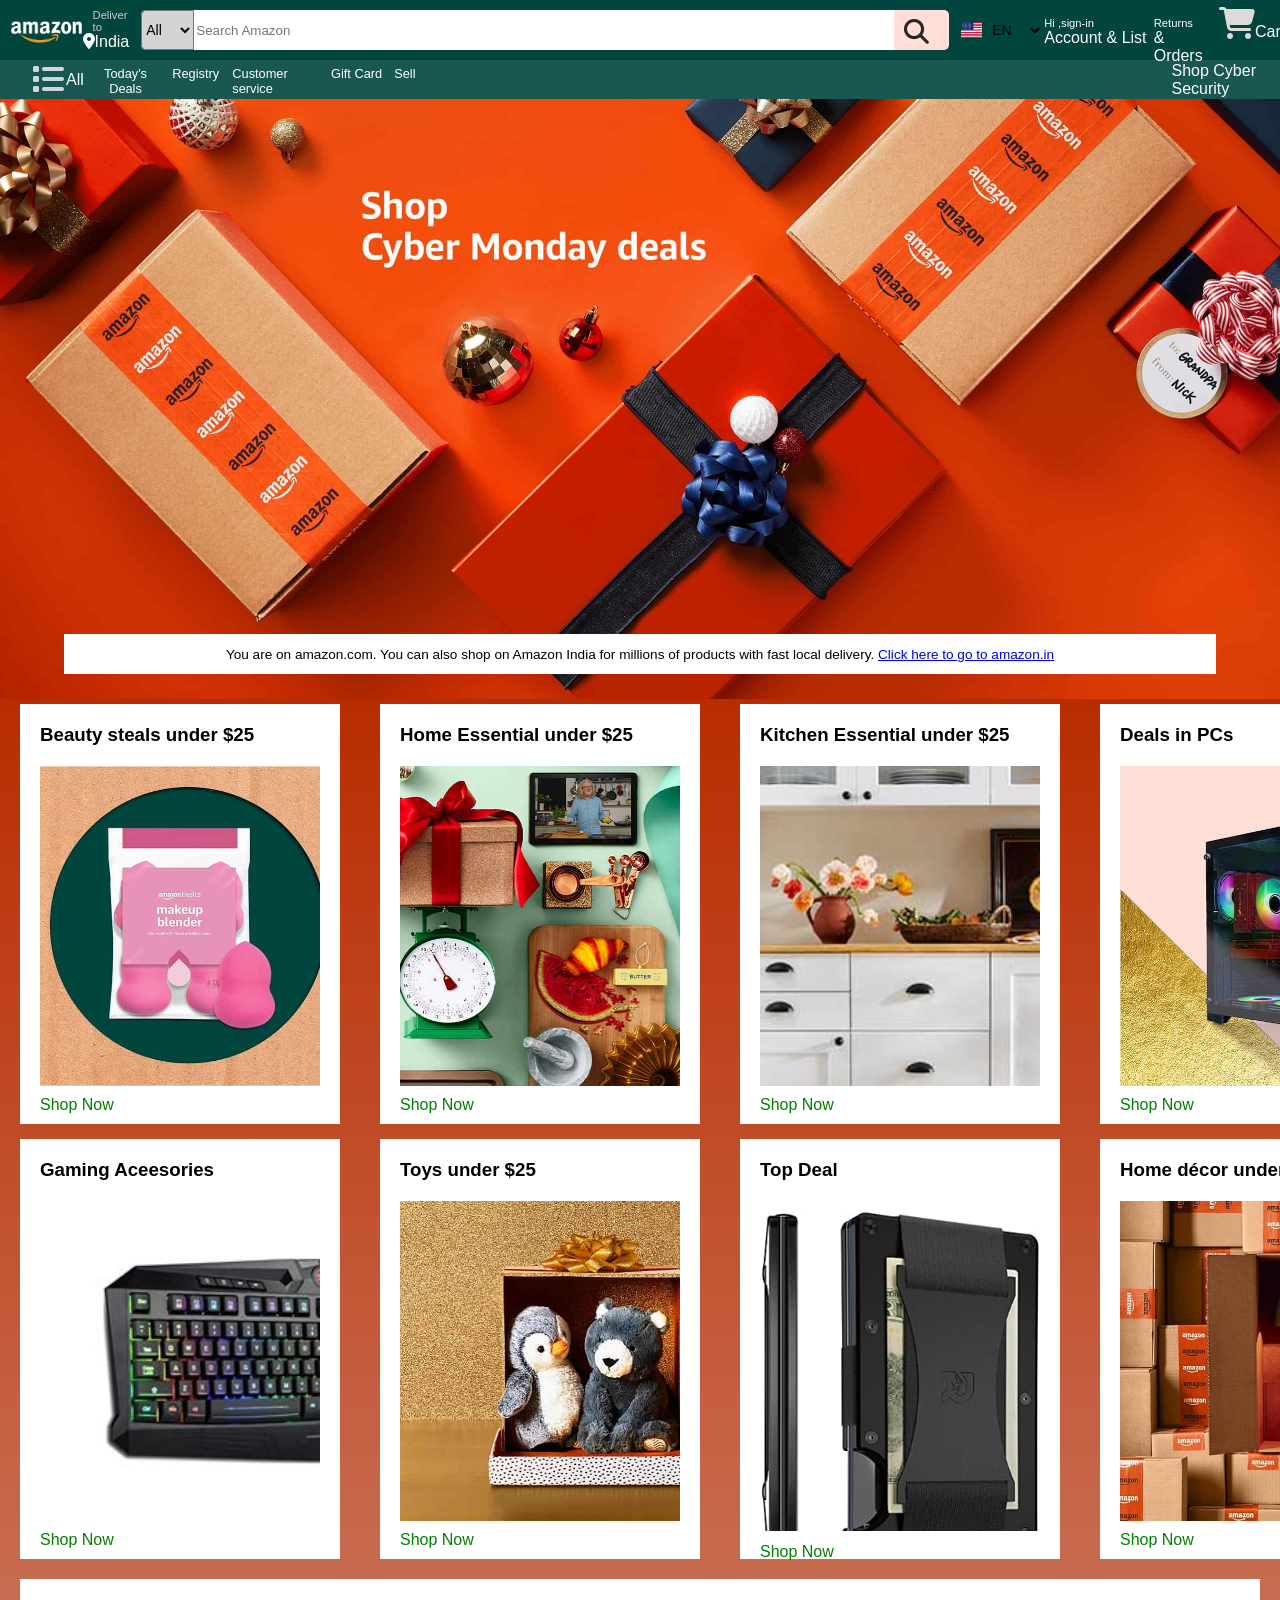
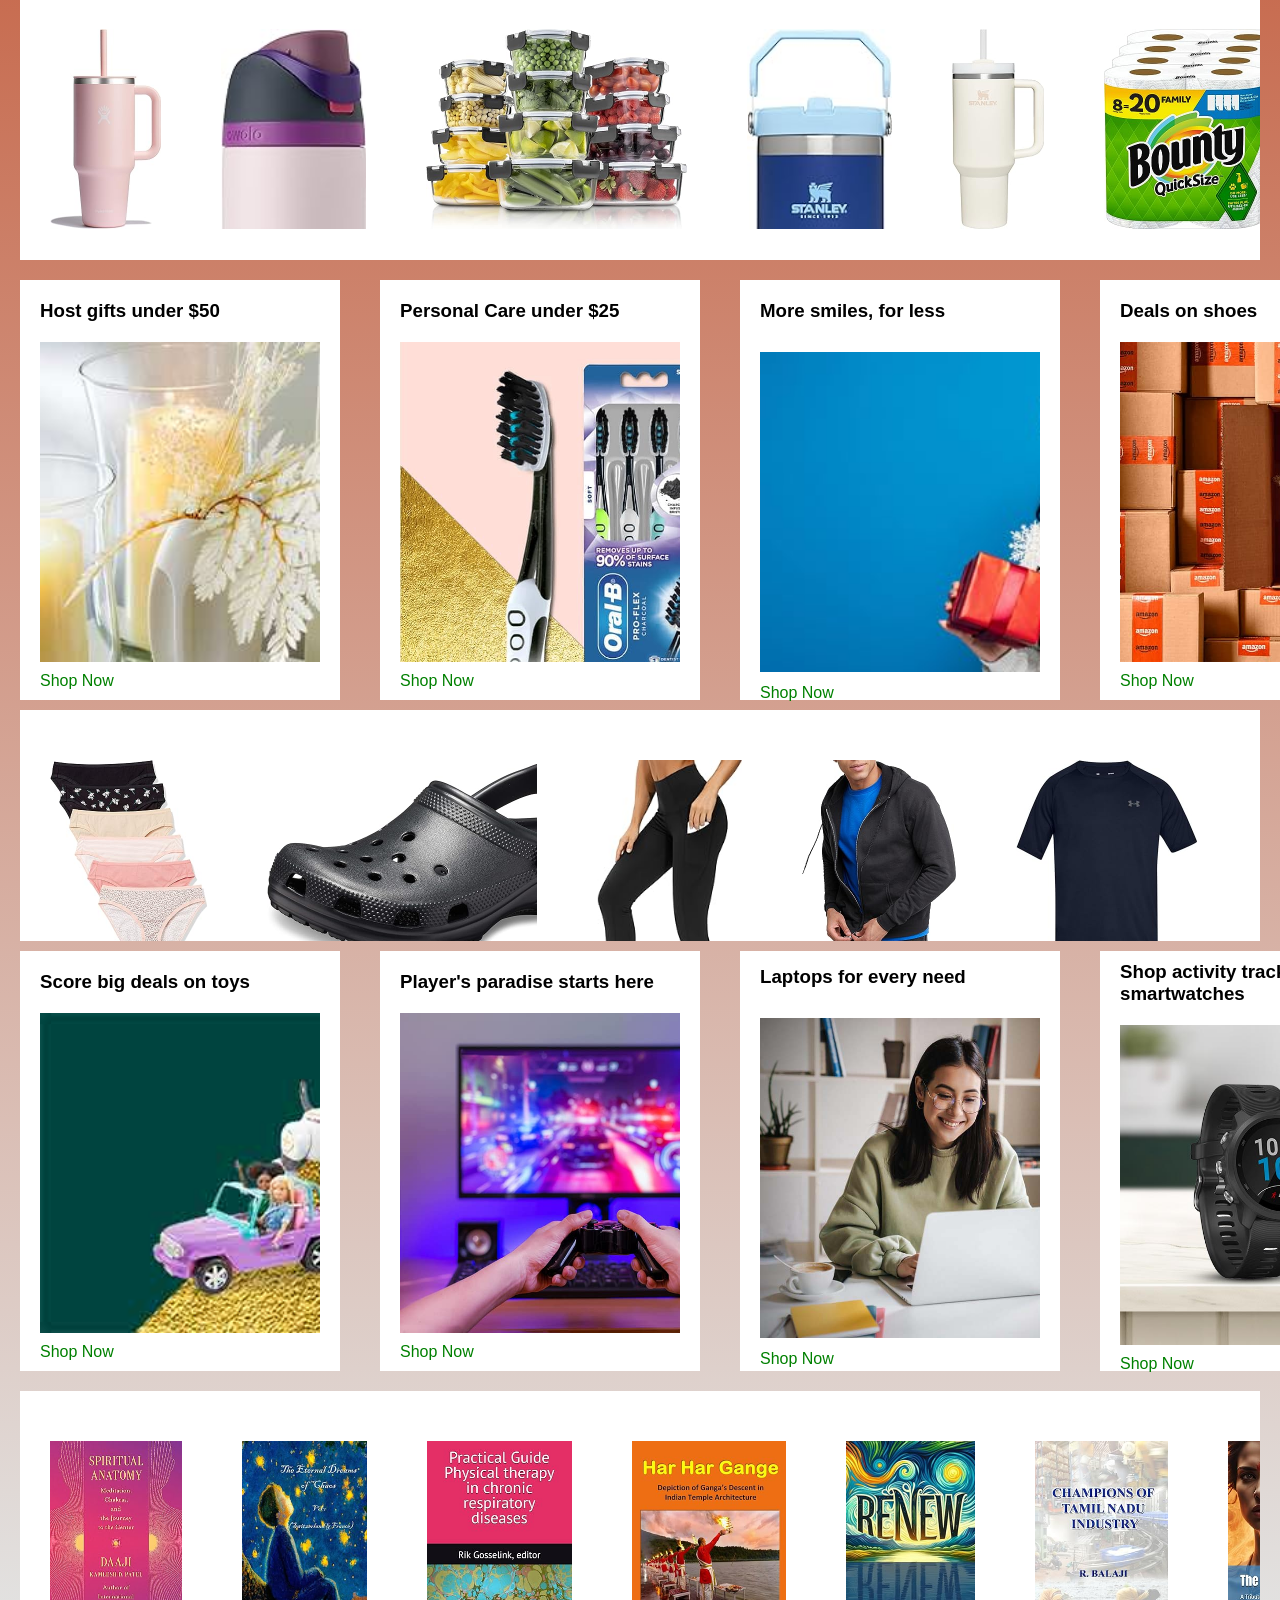
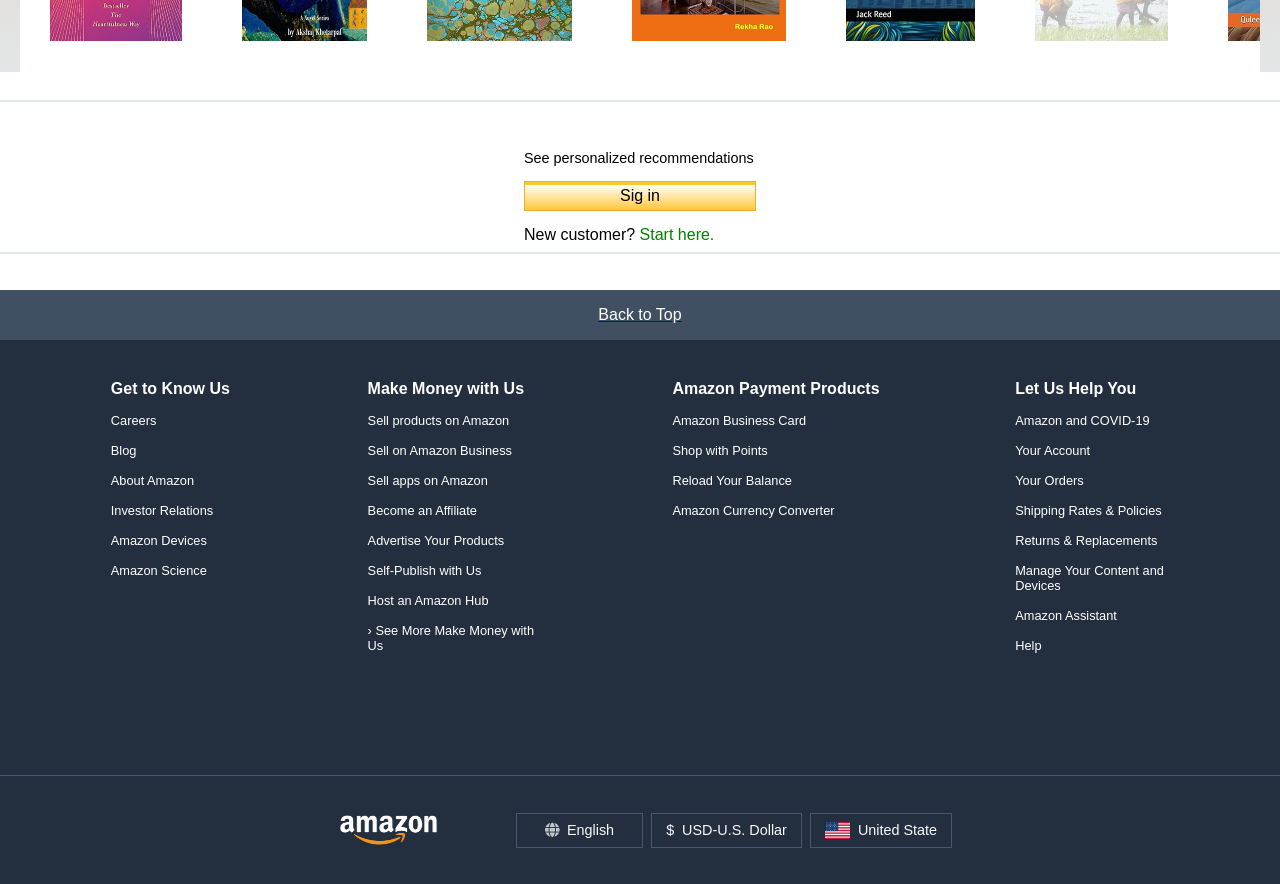
<file: index.html>
<html>
    <head>
        <meta charset="UTF-8">
        <meta name="viewport" content="width=device-width, initial-scale=1.0">

        <title>Amazon.com</title> 
        <link rel="stylesheet" href="https://cdnjs.cloudflare.com/ajax/libs/font-awesome/6.4.2/css/all.min.css" integrity="sha512-z3gLpd7yknf1YoNbCzqRKc4qyor8gaKU1qmn+CShxbuBusANI9QpRohGBreCFkKxLhei6S9CQXFEbbKuqLg0DA==" crossorigin="anonymous" referrerpolicy="no-referrer" />
        
        <link rel="stylesheet" href="stylling.css">
    </head>
    <body>
        <!--navigation bar-->
        <div class="navbar">
             <!--First box-->
            <div class="nav-logo" >
                <div class="logo border"></div>
            </div>
             <!--second box box-->
        <div class="address border">
            <div class="add1"> 
                <p>Deliver to</p>
            </div>
            <div class="icon">
                <i class="fa-solid fa-location-dot"></i>
                <div class="add2"><p>India</p></div>
            </div>
        </div>
             <!--third box-->
        <div class="search" id="back-to">
            <div class="select">    
                <select class="select">
                    <option>All</option>
                    <option>All Department</option>
                    <option>Art & craft </option>
                    <option>Automative</option>
                    <option>Baby</option>
                    <option>Beauty and personal care</option>
                    <option>Books</option>
                    <option>Boys Fashion</option>
                    <option>computers</option>
                    <option>Deals</option>
                    <option>Digital Music</option>
                    <option>Electronic </option>
                    <option>Girls Fashion</option>
                    <option>Health and House hold</option>
                    <option>Home and Kitchen</option>
                    <option>Industrial and scientific</option>
                    <option>Kindle store</option>
                    <option>Language</option>
                    <option>men Fashion</option>
                    <option>TV's</option>
                    <option>movies</option>
                    <option>music</option>
                    <option>cd dvd</option>
                </select>
            </div>
            <div class="placeholder">
                <input placeholder="Search Amazon" class="placeholder">
            </div>
            <div class="search_icon">
                <i class="fa-solid fa-magnifying-glass" style="color: #272525;"></i>
            </div>
        </div>
              
        <div class="language-area border">
            <div class="lan-icon"></div>
            <div class="language">
                <select class="language">
                    <option >EN</option>
                     <option > español - ES</option>
                     <option >العربية - AR - الترجمة</option>
                     <option> Deutsch - DE - Übersetzung </option>
                     <option >עברית - HE - תרגום</option>
                     <option > 한국어 - KO - 번역</option>
                     <option >português - PT - Tradução</option>
                     <option>中文 (简体) - ZH - 翻译</option>
                     <option> 中文 (繁體) - ZH - 翻譯</option>
                </select>
            </div>
        </div>

      <div class="account border">
           <div class="sign-in">
             <p><br>Hi ,sign-in</p>
           </div>
           <div class="accont-list">
              <p>Account & List</p>
           </div>
       </div>
       
       <div class="order-area border">
           <div class="return">
            <p><br>Returns</p>
           </div>
           <div class="orders">
            <p>& Orders</p>
           </div>
       </div>

       <div class="cart-area border">
        <div class="cart-symboll"> <br>
            <i class="fa-solid fa-cart-shopping fa-shake fa-2xl" style="color: #dcdada;" ></i>
        </div>
        <div class="cart"><p><br>Cart</p></div>
       </div>

        </div>

        <div class="title-area">

            <div class="ar1 border">
                <div class="list-icon">
                    <i class="fa-solid fa-list fa-bounce fa-2xl" style="color: #cfd6e3;"></i>
                </div>
                <div class="list">
                    <p>All</p>
                </div>
            </div>

            <div class="deals border">
                <p>Today's Deals</p>
            </div>
           
            <div class="registry border">
                <p>Registry</p>
            </div>

            <div class="service border">
                <p>Customer service</p>
            </div>

            <div class="gift border">
                <p>Gift Card</p>
            </div>

            <div class="sell border">
                <p>Sell</p>
            </div>

            <div class="security">
               <p>Shop Cyber Security</p>
            </div>


        </div>

        <div class="main-area">

             <div class="slide-area">
                    <div class="text">
                        <p>You are on amazon.com. You can also shop on Amazon India for millions of products with fast local delivery. <a href="index.html" target="main"> Click here to go to amazon.in </a></p>
                    </div> 
             </div>
            
            <div class="shop">
             <div class="shop1">
                <div class="box1">
                    <div class="b1-text">
                        <h3>Beauty steals under $25</h3>
                    </div>
                    <div class="b1-img">  </div>
                    <div class="b1-text2">
                        <p><font color="green">Shop Now</font></p>
                    </div>

                </div>
                    <div class="box2">
                      <div class="b2-text">
                        <h3>Home Essential under $25</h3>
                      </div>
                      <div class="b2-img">  </div>
                      <div class="b2-text2">
                        <p><font color="green">Shop Now</font></p>
                      </div>
                </div>

                <div class="box3">
                    <div class="b3-text">
                      <h3>Kitchen Essential under $25</h3>
                    </div>
                    <div class="b3-img">  </div>
                    <div class="b3-text2">
                      <p><font color="green">Shop Now</font></p>
                    </div>   
                </div>

                <div class="box4">
                    <div class="b4-text">
                      <h3>Deals in PCs</h3>
                    </div>
                    <div class="b4-img">  </div>
                    <div class="b4-text2">
                      <p><font color="green">Shop Now</font></p>
                    </div>
                </div>

             </div>

             <div class="shop2">
                <div class="box5">
                    <div class="b5-text">
                        <h3>Gaming Aceesories</h3>
                    </div>
                    <div class="b5-img">  </div>
                    <div class="b5-text2">
                        <p><font color="green">Shop Now</font></p>
                    </div>

                </div>
                    <div class="box6">
                      <div class="b6-text">
                        <h3>Toys under $25</h3>
                      </div>
                      <div class="b6-img">  </div>
                      <div class="b6-text2">
                        <p><font color="green">Shop Now</font></p>
                      </div>
                </div>

                <div class="box7">
                    <div class="b7-text">
                      <h3>Top Deal</h3>
                    </div>
                    <div class="b7-img">  </div>
                    <div class="b7-text2">
                      <p><font color="green">Shop Now</font></p>
                    </div>   
                </div>

                <div class="box8">
                    <div class="b8-text">
                      <h3>Home décor under $50</h3>
                    </div>
                    <div class="b8-img">  </div>
                    <div class="b8-text2">
                      <p><font color="green">Shop Now</font></p>
                    </div>
                </div>
             </div>

             <div class="shop3">
                   
                      <div class="b9"></div>
                      <div class="b10"></div>
                      <div class="b11"></div>
                      <div class="b12"></div>
                      <div class="b13"></div>
                      <div class="b14"></div>
                      <div class="b15"></div>
                      <div class="b16"></div>
                      <div class="b17"></div>
                      <div class="b18"></div>
                      <div class="b19"></div>
                      <div class="b20"></div>
                      <div class="b21"></div>
                      <div class="b22"></div>
                      <div class="b23"></div>
        
             </div>

             <div class="shop4">
                <div class="box24">
                    <div class="b24-text">
                        <h3>Host gifts under $50</h3>
                    </div>
                    <div class="b24-img">  </div>
                    <div class="b24-text2">
                        <p><font color="green">Shop Now</font></p>
                    </div>

                </div>
                    <div class="box25">
                      <div class="b25-text">
                        <h3>Personal Care under $25</h3>
                      </div>
                      <div class="b25-img">  </div>
                      <div class="b25-text2">
                        <p><font color="green">Shop Now</font></p>
                      </div>
                </div>

                <div class="box26">
                    <div class="b26-text">
                      <h3>More smiles, for less</h3>
                    </div>
                    <div class="b26-img">  </div>
                    <div class="b26-text2">
                      <p><font color="green">Shop Now</font></p>
                    </div>   
                </div>

                <div class="box27">
                    <div class="b27-text">
                      <h3>Deals on shoes</h3>
                    </div>
                    <div class="b27-img">  </div>
                    <div class="b27-text2">
                      <p><font color="green">Shop Now</font></p>
                    </div>
                </div>
             </div>

             <div class="shop5">
                   
                      <div class="b28"></div>
                      <div class="b29"></div>
                      <div class="b30"></div>
                      <div class="b31"></div>
                      <div class="b32"></div>
                      <div class="b33"></div>
                      <div class="b34"></div>
                      <div class="b35"></div>
                      <div class="b36"></div>
                      <div class="b37"></div>
                      <div class="b38"></div>
                      <div class="b39"></div>
                      <div class="b40"></div>
                      <div class="b41"></div>
                      <div class="b42"></div>
        
             </div>

             <div class="shop6">
                <div class="box43">
                    <div class="b43-text">
                        <h3>Score big deals on toys</h3>
                    </div>
                    <div class="b43-img">  </div>
                    <div class="b43-text2">
                        <p><font color="green">Shop Now</font></p>
                    </div>

                </div>
                    <div class="box44">
                      <div class="b44-text">
                        <h3>Player's paradise starts here</h3>
                      </div>
                      <div class="b44-img">  </div>
                      <div class="b44-text2">
                        <p><font color="green">Shop Now</font></p>
                      </div>
                </div>

                <div class="box45">
                    <div class="b45-text">
                      <h3>Laptops for every need</h3>
                    </div>
                    <div class="b45-img">  </div>
                    <div class="b45-text2">
                      <p><font color="green">Shop Now</font></p>
                    </div>   
                </div>

                <div class="box46">
                    <div class="b46-text">
                      <h3>Shop activity trackers and smartwatches</h3>
                    </div>
                    <div class="b46-img">  </div>
                    <div class="b46-text2">
                      <p><font color="green">Shop Now</font></p>
                    </div>
                </div>
             </div>

             <div class="shop7">
                   
                      <div class="b47"></div>
                      <div class="b48"></div>
                      <div class="b49"></div>
                      <div class="b50"></div>
                      <div class="b51"></div>
                      <div class="b52"></div>
                      <div class="b53"></div>
                      <div class="b54"></div>
                      <div class="b55"></div>
                      <div class="b56"></div>
                      <div class="b57"></div>
                      <div class="b58"></div>
                      <div class="b59"></div>
                      <div class="b60"></div>
                      <div class="b61"></div>
        
             </div>

          </div> <!--shop-->
           <div class="newcustomer">
            <br><hr color="#E3E6E6">
            <div class="sigin-area">
                <div class="text1">
                    <p>See personalized recommendations</p>
                </div>
                <div class="text2">
                    <div class="sigin">
                        <p>Sig in</p>
                    </div>
                </div>
                <div class="text3">
                    <p>New customer?<font color="green"> Start here.</font></p>
                </div>
            </div>
                <hr color="#E3E6E6"> <br><br>
          </div>

          <div class="go-top">
             <p><a href="#back-to"><font color="white">Back to Top</font></a></p>
          </div>

          <div class="menu-area1">
             <div class="know-us">
              <h4>Get to Know Us</h4><br>
               <p>Careers</p><br>
               <p>Blog</p><br>
               <p>About Amazon</p><br>
               <p>Investor Relations</p><br>
               <p>Amazon Devices</p><br>
               <p>Amazon Science</p>
             </div>

             <div class="make-money">
              <h4>Make Money with Us</h4> <br>
              <p>Sell products on Amazon</p> <br>
              <p>Sell on Amazon Business</p> <br>
              <p>Sell apps on Amazon</p> <br>
              <p>Become an Affiliate</p> <br>
              <p>Advertise Your Products</p> <br>
              <p>Self-Publish with Us</p> <br>
              <p>Host an Amazon Hub</p> <br>
              <p>› See More Make Money with Us</p> 
             </div>
             <div class="payment">
              <h4>Amazon Payment Products</h4> <br>
              <p>Amazon Business Card</p> <br>
              <p>Shop with Points</p> <br>
              <p>Reload Your Balance</p> <br>
              <p>Amazon Currency Converter</p> 
             </div>

             <div class="let-help">
              <h4>Let Us Help You</h4> <br>
              <p>Amazon and COVID-19</p> <br>
              <p>Your Account</p> <br>
              <p>Your Orders</p> <br>
              <p>Shipping Rates & Policies</p> <br>
              <p>Returns & Replacements</p> <br>
              <p>Manage Your Content and Devices</p> <br>
              <p>Amazon Assistant</p> <br>
              <p>Help</p>
             </div>

          </div>

          <div class="menu-area2">
             <div class="m-logo"></div>
             <div class="m-language">
                <div class="m-logo1">
                  <i class="fa-solid fa-globe" style="color: #c2c6cb;"></i>
                </div>
                <div class="m-text1"> &nbsp;&nbsp;English</div>
             </div>
             <div class="m-usd"> $&nbsp;&nbsp;USD-U.S. Dollar</div>
             <div class="m-us">
               <div class="m-flag"></div>
               <div class="m-text2">&nbsp;&nbsp;United State</div>
             </div>
          </div>
        </div> <!--main area-->

    </body>
</html>
</file>
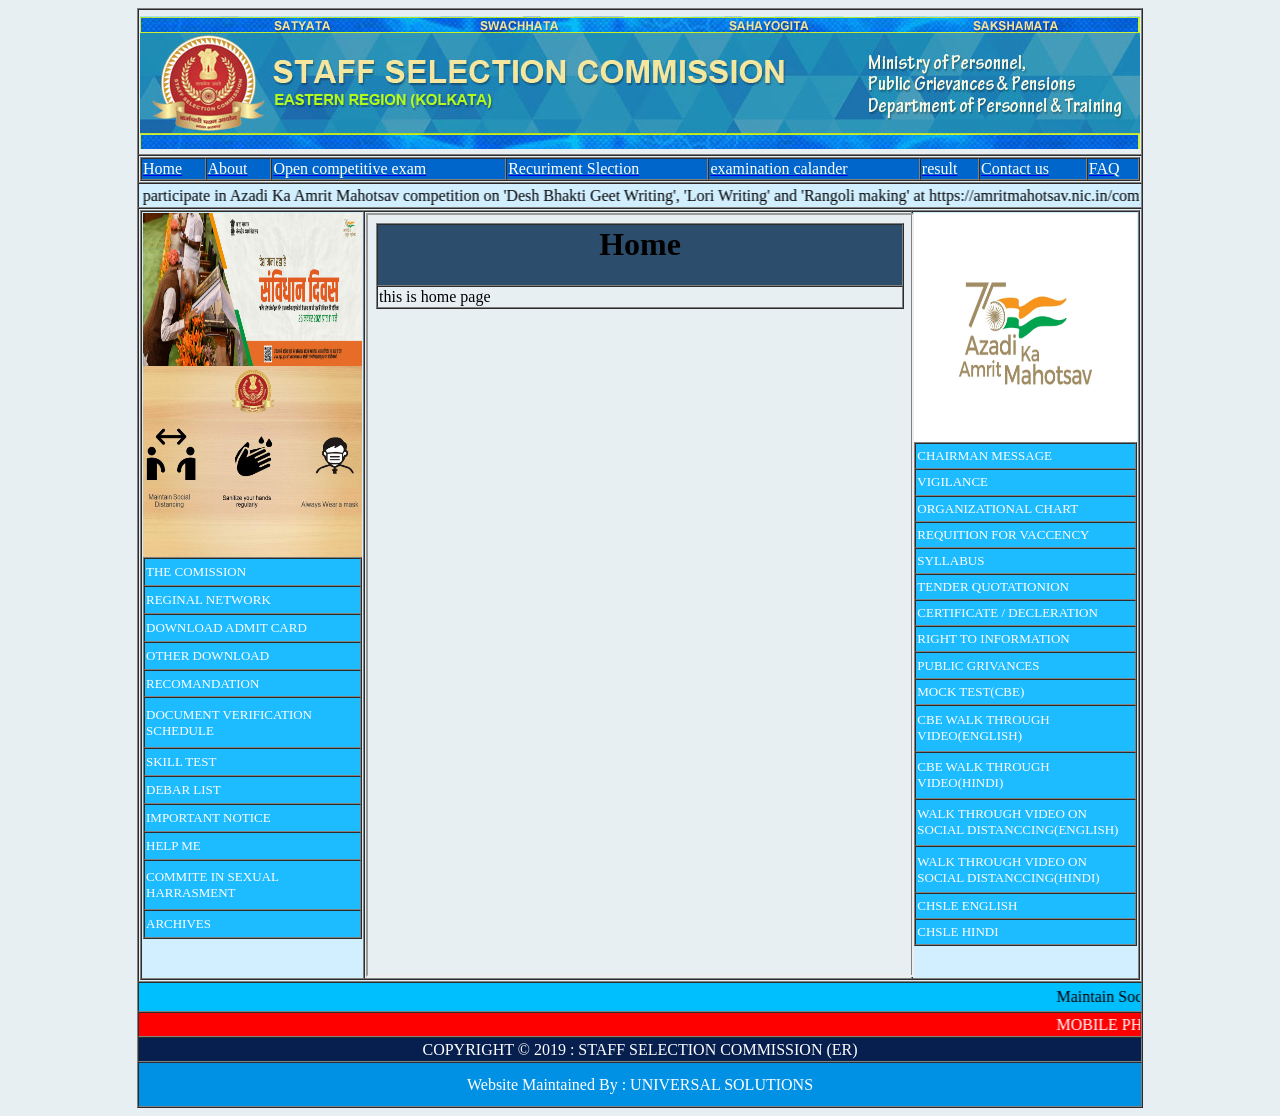
<file: L_8/index.html>
<html>
<head>
	<title>  </title>
</head>
	<body bgcolor="#E8EFF3">
		<table border="1px" cellspacing="0" width="1000px" height="500px"align="center">

                                                  <!-- 1st row -->
			<tr>
                           <td width="1065px" height="146px">
				<img src="sscer_top_banner.png">
			   </td>
			</tr>

                                                  <!-- 2nd row -->
			<tr>
                           <td width="1065px" height="27px">
                              <table bgcolor="#0066CC" border="1px" cellspacing="0px" width="100%" height="100%">
                                  <tr>
                                     <td> <a href="home.html" target="by">
                                             <font color="white"> Home </font>
                                     </a> </td>

                                     <td> <a href="about.html" target="by">
                                           <font color="white"> About </font>
                                     </a> </td>
 
                                     <td> <a href="competitveexam.html" target="by"> 
                                           <font color="white">Open competitive exam </font>
                                     </a> </td>

                                     <td> <a href="recuriment_section.html" target="by">
                                           <font color="white"> Recuriment Slection </font>
                                     </a> </td>
            
                                     <td> <a href="calender.pdf" target="by">  
                                           <font color="white"> examination calander </font>
                                     </a> </td>

                                     <td> <a href="result.html" target="by">
                                            <font color="white"> result </font>  
                                     </a> </td>

                                     <td> <a href="contact.html" target="by">
                                            <font color="white"> Contact us </font> 
                                          </a>
                                     </td>

                                     <td> <a href="FAQ.pdf" target="by">  
                                            <font color="white"> FAQ </font> 
                                     </a> </td>
		                 </tr>
	                    </table>
                           </td>
                        </tr>

                                                                 <!-- 3rd row -->

			<tr>
                           <td width="1065px" height="25px" bgcolor="#D2EFFF"> 
                               <marquee direction="right" scrollamount="6" behavior="alternate" loop="10" onmouseover="this.stop()" onmouseout="this.start()">  Please participate in Azadi Ka Amrit Mahotsav competition on 'Desh Bhakti Geet Writing', 'Lori Writing' and 'Rangoli                      making' at https://amritmahotsav.nic.in/competitions.htm
                               </marquee>
                          </td>
                       </tr>
                                                         
                                                                <!-- 4th row -->


			<tr>
                           <td width="1065px" height="760px">
                                                                              
                              <table  border="1px" cellspacing="0px" >
                                  <tr>
                                                                 <!-- 4th row left side-->


                                     <td width="230px" height="760px" valign="top" bgcolor="#D2EFFF">
                                      
                                       <img src="left_Constitution.jpg"  width="100%" height="20%">
                                       <img src="left-menu-COVID_19.jpg" width="100%" height="25%">
           
                                           <table  border="1px" cellspacing="0px" width="100%" height="50%" bgcolor="#1DBBFF">
                                              <tr>
                                                    <td> <font color="white" size="2px">THE COMISSION </font> </td>
                                                </tr>
                                                <tr>
                                                    <td> <font color="white" size="2px"> REGINAL  NETWORK </font> </td>
                                                </tr>
                                                <tr>
                                                    <td> <font color="white" size="2px"> DOWNLOAD ADMIT CARD </font> </td>
                                                </tr>
                                                <tr>
                                                    <td> <font color="white" size="2px"> OTHER DOWNLOAD </font> </td>
                                                </tr>
                                                <tr>
                                                    <td> <font color="white" size="2px"> RECOMANDATION </font> </td>
                                                </tr>
                                                <tr>
                                                    <td> <font color="white" size="2px"> DOCUMENT VERIFICATION SCHEDULE </font> </td>
                                                </tr>
                                                <tr>
                                                    <td> <font color="white" size="2px"> SKILL TEST </font> </td>
                                                </tr>
                                                <tr>
                                                    <td> <font color="white" size="2px"> DEBAR LIST </font> </td>
                                                </tr>
                                                <tr>
                                                    <td> <font color="white" size="2px"> IMPORTANT NOTICE </font> </td>
                                                </tr>
                                                <tr>
                                                    <td> <font color="white" size="2px"> HELP ME </font> </td>
                                                </tr>
                                                <tr>
                                                    <td> <font color="white" size="2px"> COMMITE IN SEXUAL HARRASMENT </font> </td>
                                                </tr>
                                                <tr>
                                                    <td> <font color="white" size="2px"> ARCHIVES </font> </td>
                                                 </tr>
                                                
                                           </table>
                                   </td>

                                                                     <!-- 4th row middle side -->

                                     <td  width="605px" height="760px" valign="top">
                                         	<iframe src="home.html" width="100%" height="100%" name="by"> </iframe>	
                                     </td>

                                                                     <!-- 4th row right side-->

                                     <td  width="230px" height="760px" valign="top" bgcolor="#D2EFFF">
                                        <img src="right-menu-azadi_ka_amrit_mahotsav.jpg"  width="100%" height="30%">
           
                                           <table  border="1px" cellspacing="0px" width="100%" height="66%" bgcolor="#1DBBFF">
                                               
                                                <tr>
                                                    <td> <font color="white" size="2px"> CHAIRMAN MESSAGE </font> </td>
                                                </tr>
                                                <tr>
                                                    <td> <font color="white" size="2px"> VIGILANCE </font> </td>
                                                </tr>
                                                <tr>
                                                    <td> <font color="white" size="2px"> ORGANIZATIONAL CHART </font> </td>
                                                </tr>
                                                <tr>
                                                    <td> <font color="white" size="2px"> REQUITION FOR VACCENCY </font> </td>
                                                </tr>
                                                <tr>
                                                    <td> <font color="white" size="2px"> SYLLABUS </font> </td>
                                                </tr>
                                                <tr>
                                                    <td> <font color="white" size="2px"> <font color="white"> TENDER QUOTATIONION </font> </td>
                                                </tr>
                                                <tr>
                                                    <td> <font color="white" size="2px"> CERTIFICATE / DECLERATION </font> </td>
                                                </tr>
                                                <tr>
                                                    <td> <font color="white" size="2px"> RIGHT TO INFORMATION </font> </td>
                                                </tr>
                                                <tr>
                                                    <td> <font color="white" size="2px"> PUBLIC GRIVANCES </font> </td>
                                                </tr>
                                                <tr>
                                                    <td> <font color="white" size="2px"> MOCK TEST(CBE) </font> </td>
                                                </tr>
                                                <tr>
                                                    <td> <font color="white" size="2px"> CBE WALK THROUGH VIDEO(ENGLISH) </font> </td>
                                                </tr>
                                                <tr>
                                                    <td> <font color="white" size="2px"> CBE WALK THROUGH VIDEO(HINDI) </font></td>
                                                </tr>
                                                <tr>
                                                    <td> <font color="white" size="2px"> WALK THROUGH VIDEO ON SOCIAL DISTANCCING(ENGLISH) </font> </td>
                                                </tr>
                                                <tr>
                                                    <td> <font color="white" size="2px"> WALK THROUGH VIDEO ON SOCIAL DISTANCCING(HINDI) </font> </td>
                                                </tr>
                                                <tr>
                                                    <td> <font color="white" size="2px"> CHSLE ENGLISH </font> </td>
                                                </tr>
                                                <tr>
                                                    <td> <font color="white" size="2px"> CHSLE HINDI </font> </td>
                                                </tr>
                                                
                                           </table>
                                     </td>
                                   
		                 </tr>
	                    </table>
                          </td>
                       </tr>
                                  
                                                                          <!-- 5th row -->

			<tr>
                           <td width="1065px" height="30px" bgcolor="#00BFFF">
                             <marquee> Maintain Social Distancing ::  Sanitize your hands regularly ::  Always Wear a mask :: </marquee>

                          </td>
                       </tr>

                                                                         <!-- 6th row -->

			<tr>
                           <td width="1065px" height="25px" bgcolor="#FF0000">
                                  <font color="white"> <marquee> MOBILE PHONES ARE NOT ALLOWED INSIDE EXAMINATION VENUE </marquee></font>
                           </td>
                       </tr>

                                                                        <!-- 7th row -->

			<tr>
                           <td width="1065px" height="25px"  bgcolor="#071F4F" align="center">
                                <font color="white"> COPYRIGHT &copy 2019 : STAFF SELECTION COMMISSION (ER) </font>
                           </td>
                       </tr> 

                                                                        <!-- 8th row -->

			<tr>
                           <td width="1065px" height="45px"  bgcolor="#0091E4" align="center">
                                 <font color="white"> Website Maintained By : UNIVERSAL SOLUTIONS </font>
                           </td>
                       </tr>

		</table>
	</body>
</html>
</file>
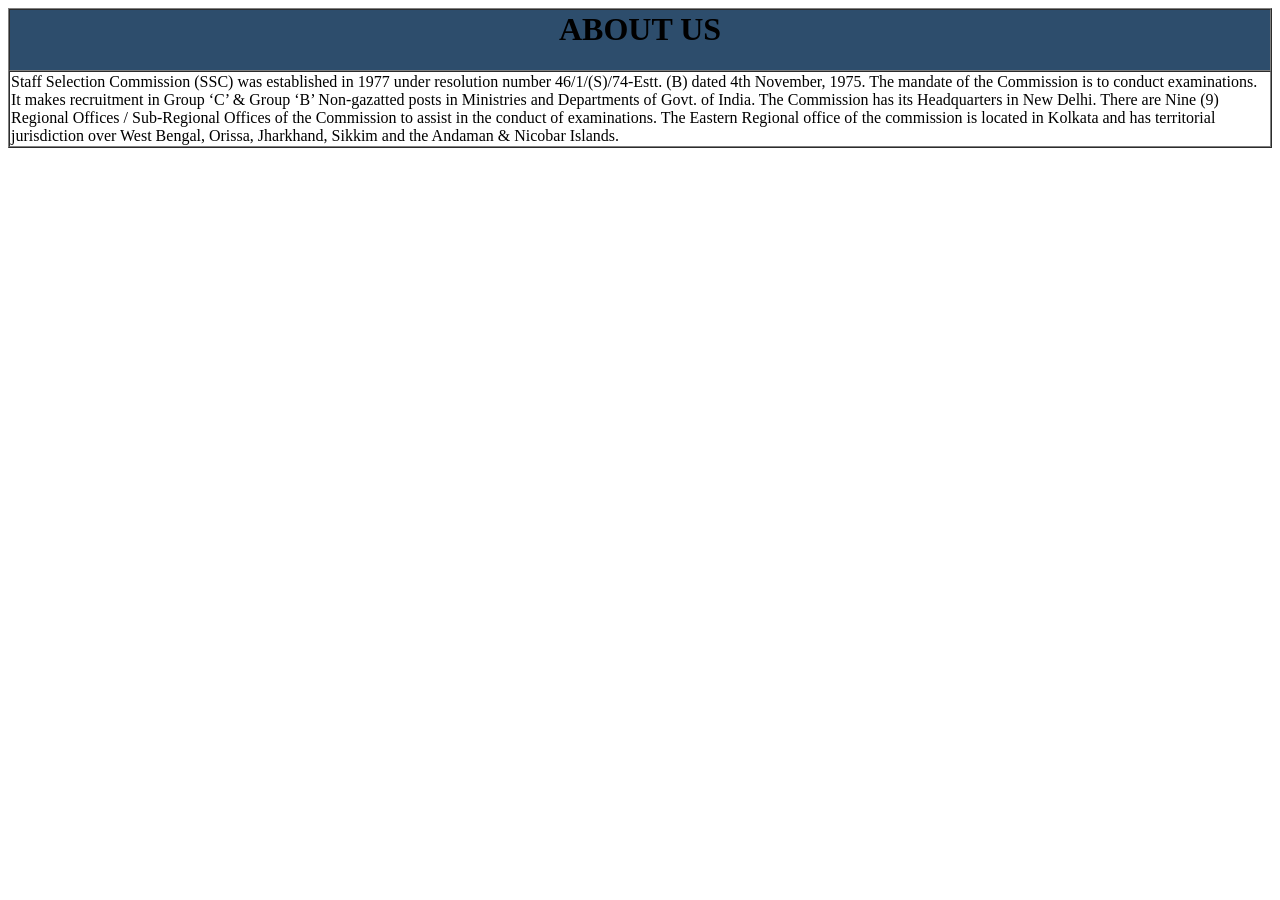
<file: L_8/about.html>
<html>
<head>
	<title>  </title>
</head>
	<body>
               <table border="1px" cellspacing="0px" width="100%">
                 <tr bgcolor="#2D4D6C">
		      <td> <h1 align="center"> ABOUT US </h1> </td>
                 </tr>
 
                <tr>
                    <td valign="top">
                <p>Staff Selection Commission (SSC) was established in 1977 under resolution number 46/1/(S)/74-Estt. (B) dated 4th November, 1975. The mandate of the Commission is to conduct examinations. It makes recruitment in Group ‘C’ & Group ‘B’ Non-gazatted posts in Ministries and Departments of Govt. of India. The Commission has its Headquarters in New Delhi. There are Nine (9) Regional Offices / Sub-Regional Offices of the Commission to assist in the conduct of examinations. The Eastern Regional office of the commission is located in Kolkata and has territorial jurisdiction over West Bengal, Orissa, Jharkhand, Sikkim and the Andaman & Nicobar Islands.
                </p>
                    </td>
                </tr>
           
              </table>
	</body>
</html>
</file>
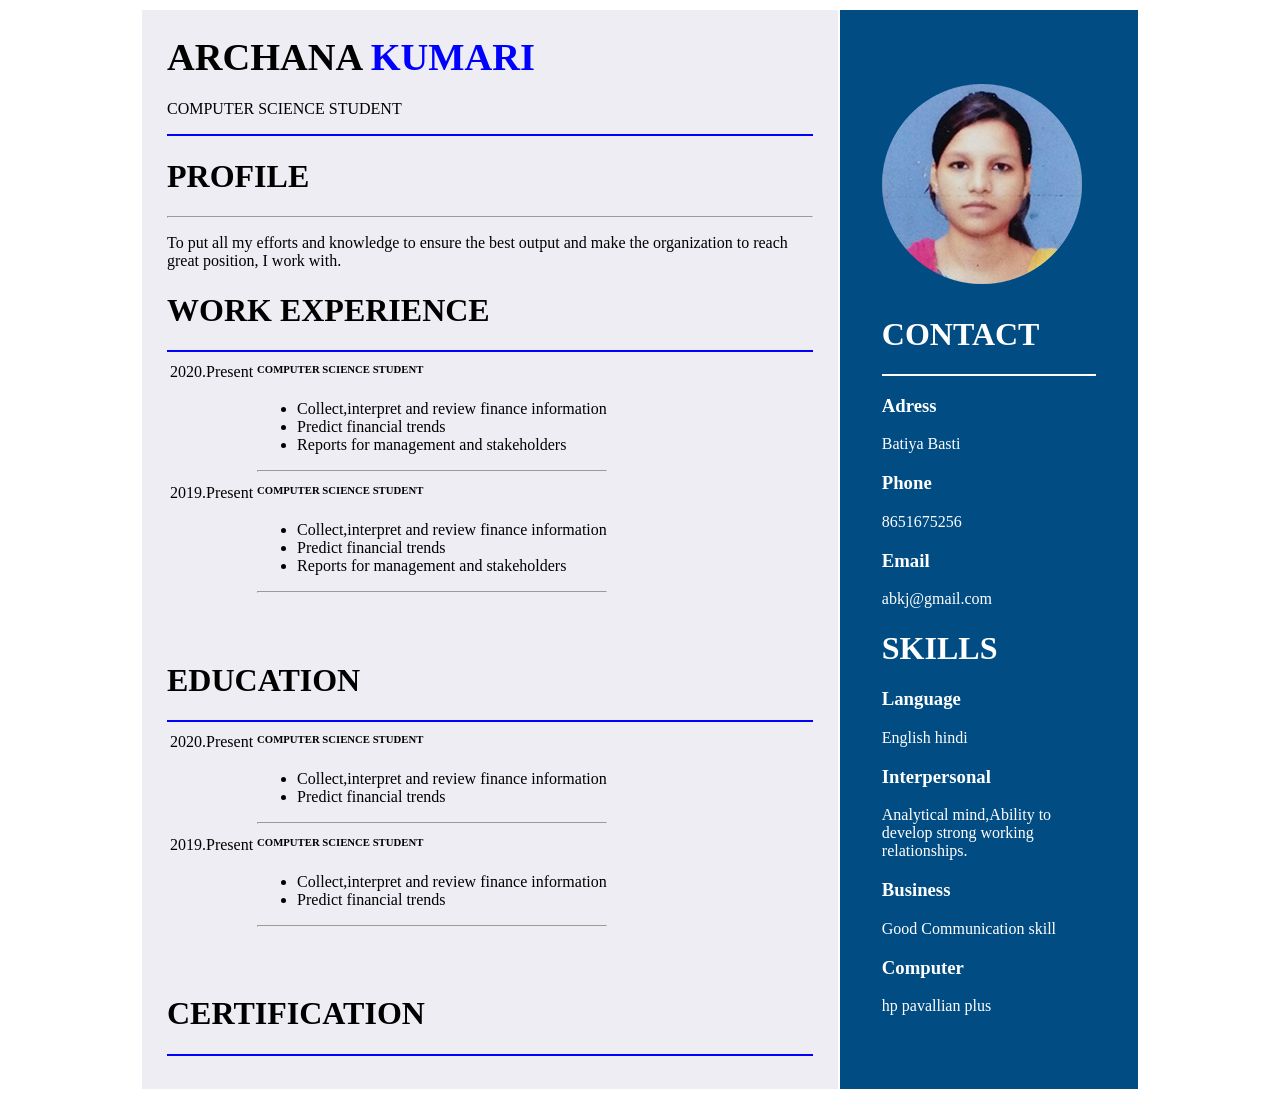
<file: L_8/archana.html>
<html>
<head>
	<title> Rchana website  </title>
</head>
	<body>
              
               <table  width="1000px" height="500px"align="center" cellpadding="25px">
                    <tr > 
                           <td bgcolor="#EEEDF3" width="70%" valign="top">
		<h1> <big valign="center"> ARCHANA <font color="blue">KUMARI</font> </big> </h1>
				<p> COMPUTER SCIENCE STUDENT </p>
      
	 				<hr color="blue">

                                <h1> PROFILE </h1>
                                         <hr>
                                <p>To put all my efforts and knowledge to ensure the best output and make the organization to reach great position, I work with.
                                </p>


                                 <h1> WORK EXPERIENCE </h1>
                                        <hr color = "blue">

                                  <table> 
                                           <tr>
                                              <td valign="top"> 2020.Present </td>
                                              <td> <h6><b> COMPUTER SCIENCE STUDENT </b></h6> 
                                                    <ul>
							<li> Collect,interpret and review finance information </li>
							<li> Predict financial trends </li>
							<li> Reports for management and stakeholders </li>
                                                    </ul>
                                     <hr>
					      </td>
                                          </tr>
                                          <tr>
                                              <td valign="top"> 2019.Present </td>
                                              <td> <h6> COMPUTER SCIENCE STUDENT </h6> 
                                                    <ul>
							<li> Collect,interpret and review finance information </li>
							<li> Predict financial trends </li>
							<li> Reports for management and stakeholders </li>
                                                    </ul>
                                     <hr>
                                             
                                         </tr>
                                 </table>
                                    <br>
                                    <br>
                                  <h1> EDUCATION </h1>
                                      <hr color = "blue">
                                 
                                    <table> 
                                           <tr>
                                              <td valign="top"> 2020.Present </td>
                                              <td> <h6><b> COMPUTER SCIENCE STUDENT </b></h6> 
                                                    <ul>
							<li> Collect,interpret and review finance information </li>
							<li> Predict financial trends </li>
							
                                                    </ul>
                                     <hr>
					      </td>
                                          </tr>
                                          <tr>
                                              <td valign="top"> 2019.Present </td>
                                              <td> <h6> COMPUTER SCIENCE STUDENT </h6> 
                                                    <ul>
							<li> Collect,interpret and review finance information </li>
							<li> Predict financial trends </li>
							
                                                    </ul>
                                     <hr>
                                             
                                         </tr>
                                 </table>
				     <br>
				     <br>
                                 <h1> CERTIFICATION </h1>
                                     <hr color = "blue">

			   </td>



<!-- left side -->
                           <td bgcolor="#014C83" width="30%">
                             <table align="center" cellpadding="15px">
                               <tr>
                                 <td> <img src="ar.png"> </td>
                               </tr>
                               <tr>
                                 <td>
                                <h1> <font color="white"> CONTACT </font> </h1>
                               <hr color = "white">
                                 <h3> <font color="white"> Adress </font>  </h3>
                                 <p> <font color="white"> Batiya Basti </font> </p>
                                 <h3> <font color="white"> Phone </font>  </h3>
      				  <p> <font color="white"> 8651675256 </font> </p>
                                  <h3> <font color="white"> Email </font>  </h3>
				   <p> <font color="white"> abkj@gmail.com </font> </p>

                                  <h1> <font color="white"> SKILLS </font> </h1
                                   <hr color = "white">
                                 <h3> <font color="white"> Language </font>  </h3>
                                 <p> <font color="white"> English hindi </font> </p>
                                 <h3> <font color="white"> Interpersonal </font>  </h3>
                                 <p> <font color="white"> Analytical mind,Ability to develop strong working relationships.       
                               </font> </p>
                                 <h3> <font color="white" > Business </font>  </h3>
                                 <p> <font color="white"> Good Communication skill </font> </p>
                                 <h3> <font color="white"> Computer </font>  </h3>
                                 <p> <font color="white" > hp pavallian plus </font> </p>
				</td>
                              </tr>
                           </table>
                           </td>
 		    </tr>
           
              </table>
     
	</body>
</html>
</file>
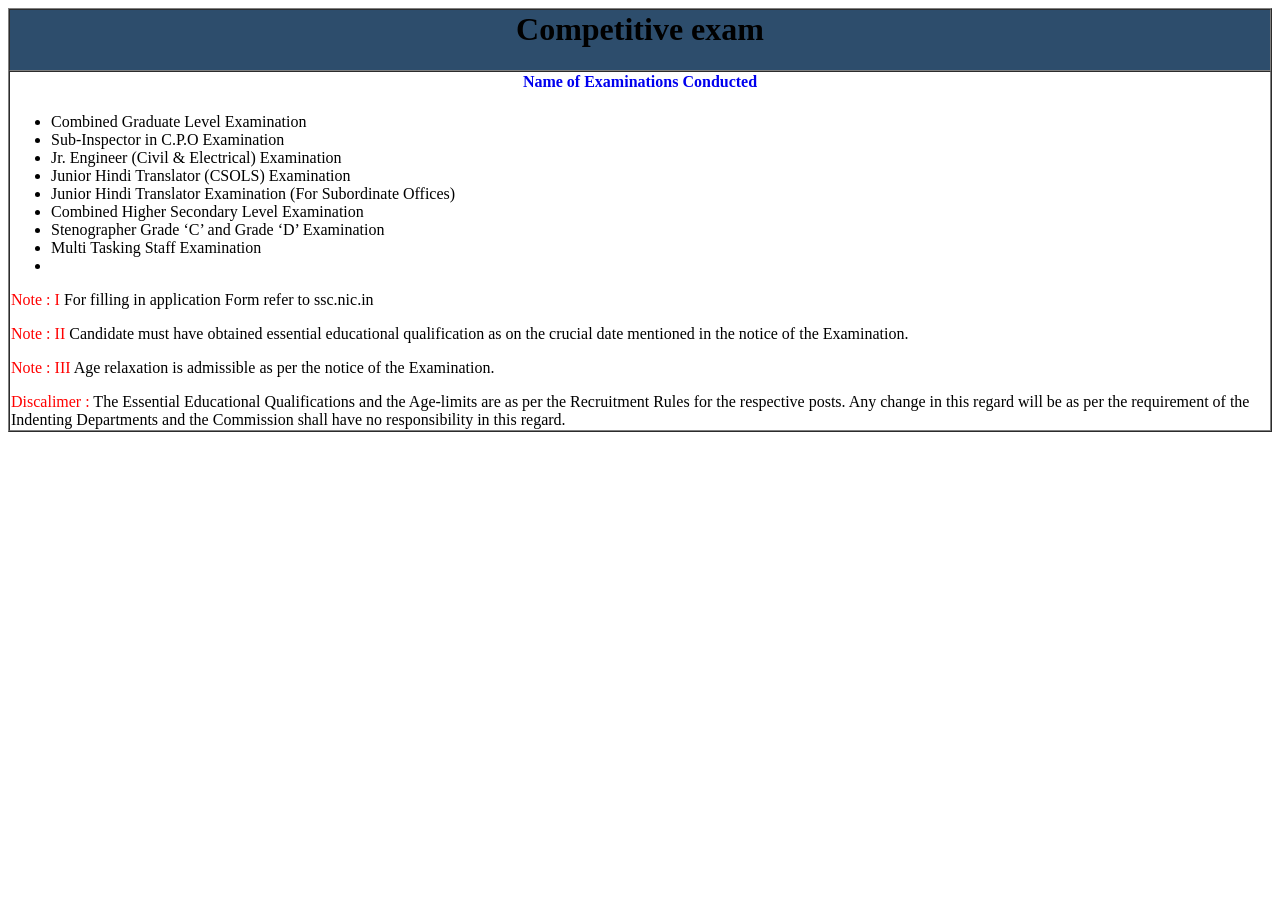
<file: L_8/competitveexam.html>
<html>
<head>
	<title> competitive exam  </title>
</head>
	<body>
               <table border="1px" cellspacing="0px">
                 <tr bgcolor="#2D4D6C">
		      <td> <h1 align="center"> Competitive exam </h1> </td>
                 </tr>
 
                <tr valign="middle">
                    <td>
                         <h4 align="center"> <font color="#0000EE"> Name of Examinations Conducted </font> </h4>
                
                          <ul type="suqare" >
                               <li> Combined Graduate Level Examination </li>
                               <li> Sub-Inspector in C.P.O Examination </li>
                               <li> Jr. Engineer (Civil & Electrical) Examination </li>
                               <li> Junior Hindi Translator (CSOLS) Examination </li>
                               <li> Junior Hindi Translator Examination (For Subordinate Offices) </li>
                               <li> Combined Higher Secondary Level Examination </li>
                               <li> Stenographer Grade ‘C’ and Grade ‘D’ Examination </li>
                               <li> Multi Tasking Staff Examination </li>
                               <li>  </li>
                          </ul>
                        <p> <font color="red">  Note : I </font>  For filling in application Form refer to ssc.nic.in </p>
                        <p> <font color="red">  Note : II </font> Candidate must have obtained essential educational qualification as on the crucial date  mentioned in the notice of the Examination. </p>
                        <p> <font color="red">  Note : III </font> Age relaxation is admissible as per the notice of the Examination. </p>
                        <p> <font color="red">  Discalimer : </font> The Essential Educational Qualifications and the Age-limits are as per the Recruitment Rules for the respective posts. Any change in this regard will be as per the requirement of the Indenting Departments and the Commission shall have no responsibility in this regard.
                       </p>
                        
                    </td>
                </tr>
           
              </table>
	</body>
</html>
</file>
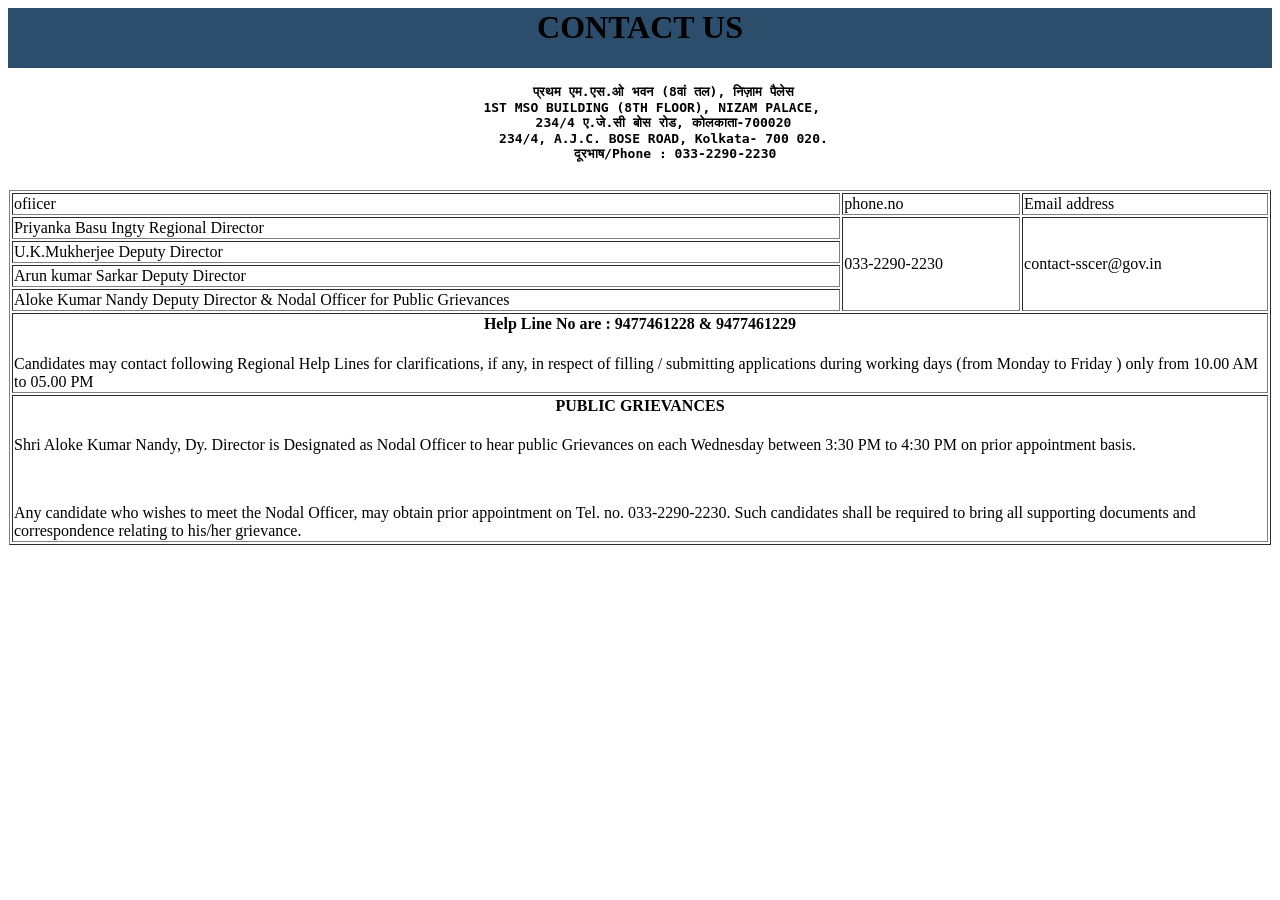
<file: L_8/contact.html>
<html>
<head>
	<title> competitive exam  </title>
</head>
	<body>
              
               <table cellspacing="0px">
                    <tr align="center" bgcolor="#2D4D6C">
                         <td> <h1> CONTACT US </h1> </td>
                    </tr>
                     
                     <tr>
                        <td>
                              <pre align="center"><b>
      प्रथम एम.एस.ओ भवन (8वां तल), निज़ाम पैलेस
   1ST MSO BUILDING (8TH FLOOR), NIZAM PALACE,
      234/4 ए.जे.सी बोस रोड, कोलकाता-700020
      234/4, A.J.C. BOSE ROAD, Kolkata- 700 020.
           दूरभाष/Phone : 033-2290-2230  
                              </b> </pre>

                             <table border="1px">
                                         <tr>
                                             <td> ofiicer </td>
					     <td> phone.no </td>
					     <td> Email address</td>
					 </tr>
                             
                                            <tr>
                                                  <td> Priyanka Basu Ingty Regional Director </td>
						  <td rowspan="4"> 033-2290-2230 </td>
						  <td rowspan="4"> contact-sscer@gov.in </td>
					    </tr>
                             
                                            <tr>
                                                 <td>U.K.Mukherjee Deputy Director </td>
					    </tr>
                             
                                            <tr>
                                                 <td> Arun kumar Sarkar Deputy Director</td>
					    </tr>
                             
                                            <tr>
                                                 <td> Aloke Kumar Nandy Deputy Director & Nodal Officer for Public Grievances</td>
					    </tr>

                                           <tr> 
                                                <td colspan="3">  
                                                         <h4 align="center"> Help Line No are : 9477461228 & 9477461229 </h4>
                                                        <p> Candidates may contact following Regional Help Lines for clarifications, if any, in respect of filling / submitting applications during working days (from                                Monday to Friday ) only from 10.00 AM to 05.00 PM     </p>
                                                </td>
					   </tr>

                                           <tr> 
                                                <td colspan="3"> 
                                                        <h4 align="center"> PUBLIC GRIEVANCES </h4>
                                                        <p> Shri Aloke Kumar Nandy, Dy. Director is Designated as Nodal Officer to hear public Grievances on each Wednesday between 3:30 PM to 4:30 PM on prior appointment basis.                                                  </p>
                               <br>
                                                       <p> Any candidate who wishes to meet the Nodal Officer, may obtain prior appointment on Tel. no. 033-2290-2230. Such candidates shall be required to bring all supporting documents and correspondence relating to his/her grievance. </p>
                                                </td>
					   </tr>
                             </tabel>
                       </td>
               
                    </tr>
           
              </table>
     
	</body>
</html>
</file>
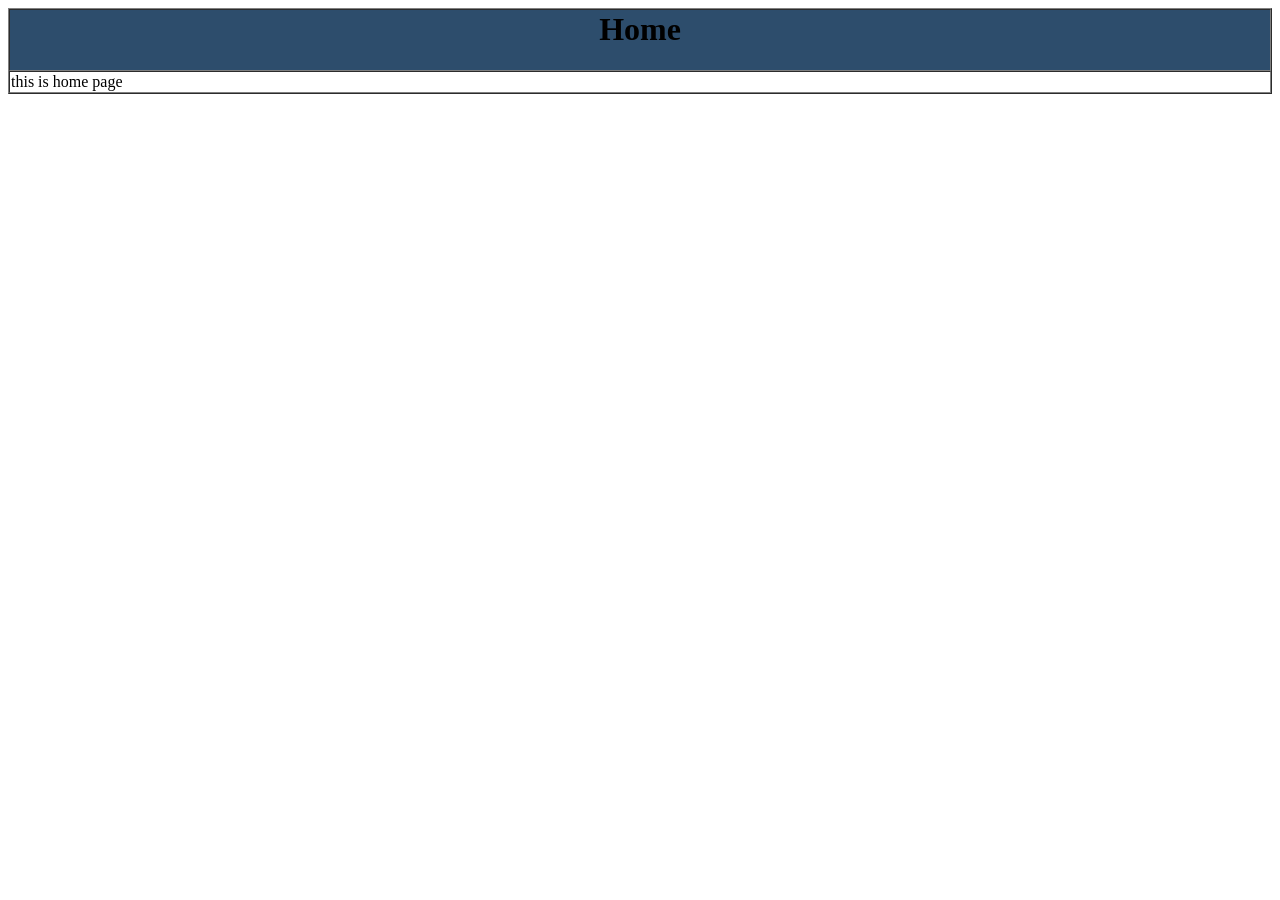
<file: L_8/home.html>
<html>
<head>
	<title>home</title>
</head>
	<body>
               <table border="1px" cellspacing="0px" width="100%">
                 <tr bgcolor="#2D4D6C">
		      <td> <h1 align="center"> Home </h1> </td>
                 </tr>
 
                <tr>
                    <td valign="top">
                <p> this is home page
                </p>
                    </td>
                </tr>
           
              </table>
	</body>
</html>
</file>
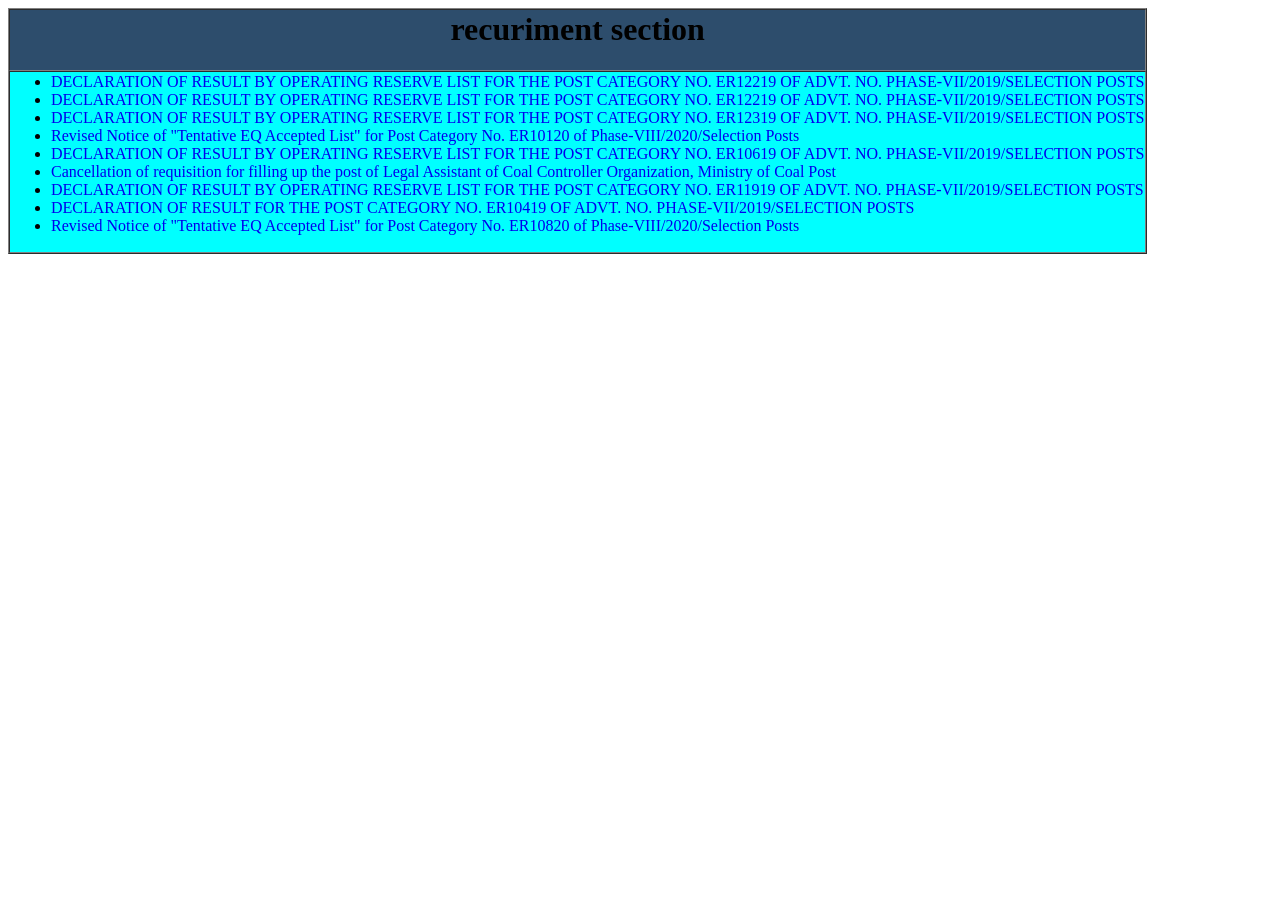
<file: L_8/recuriment_section.html>
<html>
<head>
	<title> competitive exam  </title>
</head>
	<body>
              
               <table border="1px" cellspacing="0px" bgcolor="#00FFFF">
                     <tr bgcolor="#2D4D6C">
		          <td>  <h1 align="center" "> recuriment section  </h1> </td>
                     </tr>
 
                     <tr>
                        <td valign="top">
    
                          <ul type="suqare">
                               <li> <font color="#0000EE"> DECLARATION OF RESULT BY OPERATING RESERVE LIST FOR THE POST CATEGORY NO. ER12219 OF ADVT. NO. PHASE-VII/2019/SELECTION POSTS </font> </li>
                               <li> <font color="#0000EE"> DECLARATION OF RESULT BY OPERATING RESERVE LIST FOR THE POST CATEGORY NO. ER12219 OF ADVT. NO. PHASE-VII/2019/SELECTION POSTS </font> </li>
                               <li> <font color="#0000EE"> DECLARATION OF RESULT BY OPERATING RESERVE LIST FOR THE POST CATEGORY NO. ER12319 OF ADVT. NO. PHASE-VII/2019/SELECTION POSTS </font> </li>
                               <li> <font color="#0000EE">Revised Notice of "Tentative EQ Accepted List" for Post Category No. ER10120 of Phase-VIII/2020/Selection Posts </font> </li>
                               <li> <font color="#0000EE"> DECLARATION OF RESULT BY OPERATING RESERVE LIST FOR THE POST CATEGORY NO. ER10619 OF ADVT. NO. PHASE-VII/2019/SELECTION POSTS </font> </li>
                               <li> <font color="#0000EE"> Cancellation of requisition for filling up the post of Legal Assistant of Coal Controller Organization, Ministry of Coal Post </font> </li>
                               <li> <font color="#0000EE"> DECLARATION OF RESULT BY OPERATING RESERVE LIST FOR THE POST CATEGORY NO. ER11919 OF ADVT. NO. PHASE-VII/2019/SELECTION POSTS  </font> </li>
                               <li> <font color="#0000EE"> DECLARATION OF RESULT FOR THE POST CATEGORY NO. ER10419 OF ADVT. NO. PHASE-VII/2019/SELECTION POSTS </font> </li>
                               <li> <font color="#0000EE">Revised Notice of "Tentative EQ Accepted List" for Post Category No. ER10820 of Phase-VIII/2020/Selection Posts </font> </li>
                          </ul>

                       </td>
               
                    </tr>
           
              </table>
     
	</body>
</html>
</file>
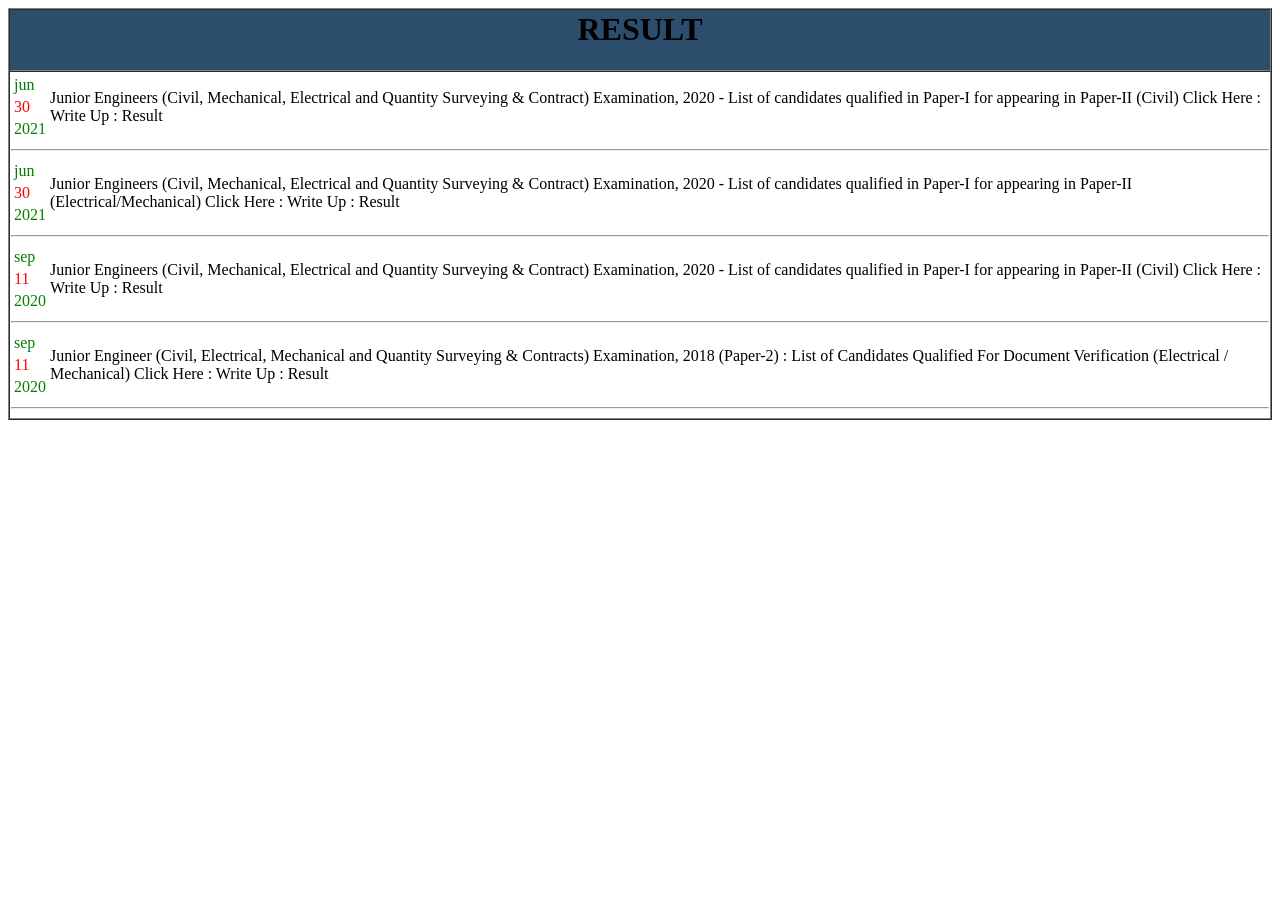
<file: L_8/result.html>
<html>
<head>
	<title>  </title>
</head>
	<body>
               <table border="1px" cellspacing="0px">
                 <tr bgcolor="#2D4D6C">
		      <td> <h1 align="center"> RESULT </h1> </td>
                 </tr>
 
                <tr >
                    <td>
                            <table>
                                    <tr>
                            </table>
           
                         <table>
                                <tr>
                                   <td> <font color="green"> jun </font> </td>
                                   <td rowspan="3">Junior Engineers (Civil, Mechanical, Electrical and Quantity Surveying & Contract) Examination, 2020 - List of candidates qualified in Paper-I for appearing in Paper-II (Civil) Click Here : Write Up : Result
                                   </td>
                               </tr>
                              
                               <tr>
 				    <td> <font color="red"> 30 </font> </td>
                               </tr>
                                <tr>
 				    <td> <font color="green"> 2021 </font> </td>
                               </tr>
                         </table>
                     <hr>
 
                          <table>
                                <tr>
                                   <td> <font color="green"> jun </font> </td>
                                   <td rowspan="3">Junior Engineers (Civil, Mechanical, Electrical and Quantity Surveying & Contract) Examination, 2020 - List of candidates qualified in Paper-I for appearing in Paper-II (Electrical/Mechanical) Click Here : Write Up : Result

                                   </td>
                               </tr>
                              
                               <tr>
 				    <td> <font color="red"> 30 </font> </td>
                               </tr>
                                <tr>
 				    <td> <font color="green"> 2021 </font> </td>
                               </tr>
                         </table>
                   <hr>
 
                        <table>
                                <tr>
                                   <td> <font color="green"> sep </font> </td>
                                   <td rowspan="3">Junior Engineers (Civil, Mechanical, Electrical and Quantity Surveying & Contract) Examination, 2020 - List of candidates qualified in Paper-I for appearing in Paper-II (Civil) Click Here : Write Up : Result
                                   </td>
                               </tr>
                              
                               <tr>
 				    <td> <font color="red"> 11 </font> </td>
                               </tr>
                                <tr>
 				    <td> <font color="green"> 2020 </font> </td>
                               </tr>
                         </table>
                     <hr>

                        <table>
                                <tr>
                                   <td> <font color="green"> sep </font> </td>
                                   <td rowspan="3">Junior Engineer (Civil, Electrical, Mechanical and Quantity Surveying & Contracts) Examination, 2018 (Paper-2) : List of Candidates Qualified For Document Verification (Electrical / Mechanical) Click Here : Write Up : Result

                                   </td>
                               </tr>
                              
                               <tr>
 				    <td> <font color="red"> 11 </font> </td>
                               </tr>
                                <tr>
 				    <td> <font color="green"> 2020 </font> </td>
                               </tr>
                          </table>
                     <hr>

                    </td>
                </tr>
           
              </table>
	</body>
</html>
</file>
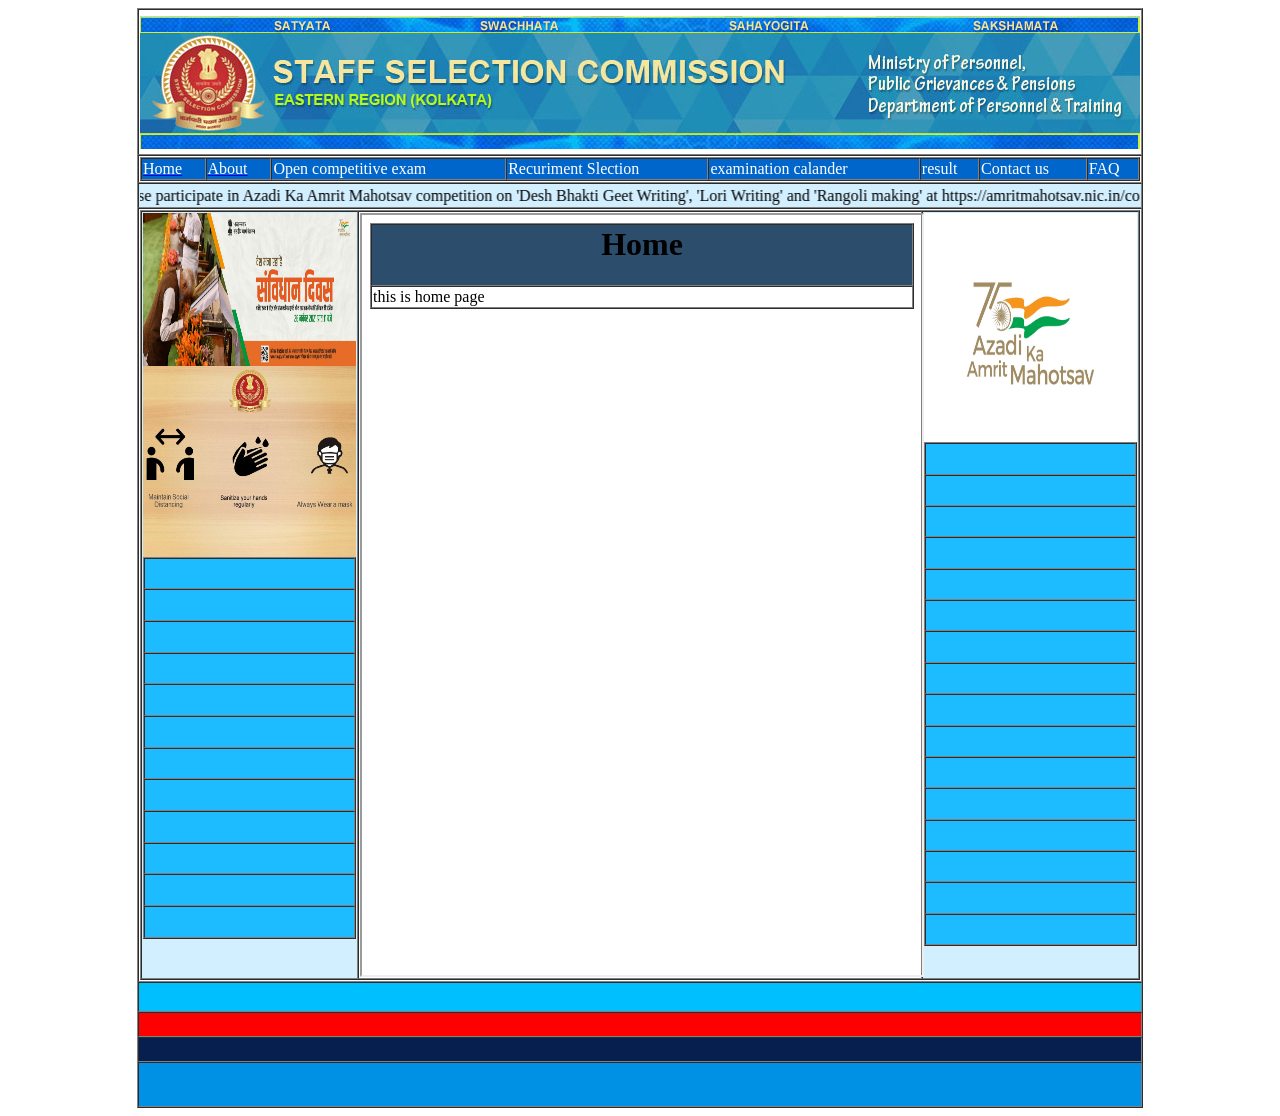
<file: L_8/rough.HTML>
<html>
<head>
	<title>  </title>
</head>
	<body>
		<table border="1px" cellspacing="0" width="1000px" height="500px"align="center">

                                                  <!-- 1st row -->
			<tr>
                           <td width="1065px" height="146px">
				<img src="sscer_top_banner.png">
			   </td>
			</tr>

                                                  <!-- 2nd row -->
			<tr>
                           <td width="1065px" height="27px">
                              <table bgcolor="#0066CC" border="1px" cellspacing="0px" width="100%" height="100%">
                                  <tr>
                                     <td> <a href="home.html" target="hi"> 
                                             <font color="white"> Home </font>
                                     </a></td>

                                     <td> <a href="about.html" target="hi">
                                           <font color="white"> About </font>
                                     </a> </td>
 
                                     <td>  
                                           <font color="white">Open competitive exam </font>
                                     </td>

                                     <td>
                                           <font color="white"> Recuriment Slection </font>
                                    </td>
            
                                     <td>  
                                           <font color="white"> examination calander </font>
                                    </td>

                                     <td> 
                                            <font color="white"> result </font>  
                                     </td>

                                     <td> 
                                            <font color="white"> Contact us </font> 
                                     </td>

                                     <td>   
                                            <font color="white"> FAQ </font> 
                                    </td>
		                 </tr>
	                    </table>
                           </td>
                        </tr>

                                                                 <!-- 3rd row -->

			<tr>
                           <td width="1065px" height="25px" bgcolor="#D2EFFF"> 
                               <marquee direction="right" scrollamount="50" behavior="alternate" loop="10" onmouseover="this.stop()" onmouseout="this.start()">  Please participate in Azadi Ka Amrit Mahotsav competition on 'Desh Bhakti Geet Writing', 'Lori Writing' and 'Rangoli                      making' at https://amritmahotsav.nic.in/competitions.htm
                               </marquee>
                          </td>
                       </tr>
                                                         
                                                                <!-- 4th row -->


			<tr>
                    
                                                               <!-- 4th row left side-->

                           <td width="1065px" height="760px">

                              <table  border="1px" cellspacing="0px" >
                                  <tr>

                                     <td width="230px" height="760px" valign="top" bgcolor="#D2EFFF">
                                      
                                       <img src="left_Constitution.jpg"  width="100%" height="20%">
                                       <img src="left-menu-COVID_19.jpg" width="100%" height="25%">
           
                                           <table  border="1px" cellspacing="0px" width="100%" height="50%" bgcolor="#1DBBFF">
                                                <tr>
                                                    <td> </td>
                                                </tr>
                                                <tr>
                                                    <td> </td>
                                                </tr>
                                                <tr>
                                                    <td> </td>
                                                </tr>
                                                <tr>
                                                    <td> </td>
                                                </tr>
                                                <tr>
                                                    <td> </td>
                                                </tr>
                                                <tr>
                                                    <td> </td>
                                                </tr>
                                                <tr>
                                                    <td> </td>
                                                </tr>
                                                <tr>
                                                    <td> </td>
                                                </tr>
                                                <tr>
                                                    <td> </td>
                                                </tr>
                                                <tr>
                                                    <td> </td>
                                                </tr>
                                                <tr>
                                                    <td> </td>
                                                </tr>
                                                <tr>
                                                    <td> </td>
                                                </tr>
                                                
                                           </table>
                                   </td>

                                                                     <!-- 4th row middle side -->

                                     <td  width="605px" height="760px" valign="top">
                                         	<iframe src="home.html" width="100%" height="100%" name="hi"></iframe>
                                     </td>

                                                                     <!-- 4th row right side-->

                                     <td  width="230px" height="760px" valign="top" bgcolor="#D2EFFF">
                                        <img src="right-menu-azadi_ka_amrit_mahotsav.jpg"  width="100%" height="30%">
           
                                           <table  border="1px" cellspacing="0px" width="100%" height="66%" bgcolor="#1DBBFF">
                                               
                                                <tr>
                                                    <td> </td>
                                                </tr>
                                                <tr>
                                                    <td> </td>
                                                </tr>
                                                <tr>
                                                    <td> </td>
                                                </tr>
                                                <tr>
                                                    <td> </td>
                                                </tr>
                                                <tr>
                                                    <td> </td>
                                                </tr>
                                                <tr>
                                                    <td> </td>
                                                </tr>
                                                <tr>
                                                    <td> </td>
                                                </tr>
                                                <tr>
                                                    <td> </td>
                                                </tr>
                                                <tr>
                                                    <td> </td>
                                                </tr>
                                                <tr>
                                                    <td> </td>
                                                </tr>
                                                <tr>
                                                    <td> </td>
                                                </tr>
                                                <tr>
                                                    <td> </td>
                                                </tr>
                                                <tr>
                                                    <td> </td>
                                                </tr>
                                                <tr>
                                                    <td> </td>
                                                </tr>
                                                <tr>
                                                    <td> </td>
                                                </tr>
                                                <tr>
                                                    <td> </td>
                                                </tr>
                                                
                                           </table>
                                     </td>
                                   
		                 </tr>
	                    </table>
                          </td>
                       </tr>
                                  
                                                                          <!-- 5th row -->

			<tr>
                           <td width="1065px" height="30px" bgcolor="#00BFFF"></td>
                       </tr>

                                                                         <!-- 6th row -->

			<tr>
                           <td width="1065px" height="25px" bgcolor="#FF0000"></td>
                       </tr>

                                                                        <!-- 7th row -->

			<tr>
                           <td width="1065px" height="25px"  bgcolor="#071F4F"></td>
                       </tr> 

                                                                        <!-- 8th row -->

			<tr>
                           <td width="1065px" height="45px"  bgcolor="#0091E4"></td>
                       </tr>

		</table>
	</body>
</html>
</file>
<file: stylling.css>
*{
    margin: 0px;
    font-family: arial;
    border: border-box;
}
.navbar{
    height: 60px;
    background: #00453E;
    color: white;
    align-items: center;
    display: flex;
    justify-content: space-evenly;
    
}
.nav-logo{
    height: 50px;
    width: 100px;
}
.logo{
   background: url("amazon_logo.png");
    background-size: cover;
    height: 50px;
    width: 100%;
    align-items: center;
}
.border{
    border:2px solid transparent ;
    cursor: hand;
}
.border:hover{
    border:1px solid white ;
}


.add1{
    color:#cccccc;
    margin-left:10px;
    
    font-size: 0.7rem;
}
.add2{
   
    font-size: 1rem;
}
.icon{
   
    display: flex;
}

.search{
    display: flex;
   align-items: center;
   margin: 0px 10px;
   cursor: hand;
}
.search:hover{
    border-radius: 5px;
    border: 4px solid #F465A5;
}
.select{
  cursor: hand;
  width: 53px;
  height: 40px;
  font-size: 14px;
  border-top-left-radius:5px ;
  border-bottom-left-radius:5px ;
  background-color: #D4D4D4;
}
.placeholder{
  width: 700px;
  height: 40px;
  border: transparent;
  
}
.search_icon{
    height: 20px;
    width: 35px;
    background-color: #FFDFD7;
    font-size: 25px;
    border-top-right-radius:5px ;
    border-bottom-right-radius:5px ;
   padding: 10px;
   
}
.search_icon:hover{
    background-color: #FFCABD;
}
.onclick{

}
.language-area{
  height: 40px;
  display: flex;
  background-position: center center;
  align-items: center;
}
.lan-icon{
    background-image: url("flag.jpeg");
    height: 16px;
    width: 21px;
    background-size: cover;
    
}
.language{
    width: 55px;
  font-size: 14px;
  margin-left: 3px;
  background-color: #00453E;
  border: transparent;
}
.account{
    width: 131px;
    height: 50px;
    align-items: center;
    
}
.sign-in{
    font-size: 0.7rem;
    font-weight: 400;
}
.accont-list{
    font-size: 1rem;
}
.order-area{
    width: 76px;
    height: 50px;
    align-items: center;
}
.return{
    font-size: 0.7rem;
}
.orders{
    font-size: 1rem;
}
.cart-area{
    width: 59px;
    height: 50px;
    display: flex;
}
.cart-symboll{
    width: 41px;;
    height: 28px;
}
.cart{
    font-size: 1rem;
}
.title-area{
    height: 39px;
    background: #195851;
    color: white;
    align-items: center;
    display: flex;
    justify-content: space-evenly;
   
}
.ar1{
    width: 88px;
    height: 39px;
    align-items: center;
    display: flex;
}
.list-icon{
    margin-left: 30px;
}
.list{
    margin-left: 2px;
    font-size: 1rem;
}
.deals{
    width: 102px;
    height: 28px;
    font-size: 0.8rem;
    text-align: center;
}
.registry{
    width: 69px;
    height: 28px;
    margin: 5px;
    font-size: 0.8rem;
}
.service{
    width: 128px;
    height: 28px;
    font-size: 0.8rem;
}
.gift{
    width: 80px;
    height: 28px;
    font-size: 0.8rem;
}
.sell{
    width: 41px;
    height: 28px;
    font-size: 0.8rem;
}
.security{
    margin-left: 745px;
    float:right;
    font-size: 1rem;
}
.slide-area{
    height: 600px;
    background-image: url("img6.jpg");
    background-size: cover;
    display: grid;
    align-items: end;
   
}
.text{
    margin-left: 5%;
    margin-bottom: 25px;
    width: 90%;
    height: 40px;
    background-color: white;
    display: grid;
    justify-content: center;
    align-items: center;
    font-size: 0.85rem;

}
.shop{
    background-image:linear-gradient(180deg ,#B92C01,#E3E6E6);
}
.shop1{
    display: flex;
  

}
.box1{
    width: 325px;
    height: 420px;
    background-color: #FFFFFF;
    margin: 5px 20px;
}
 .b1-text{
    color: black;
    padding: 20px;
 }
 .b1-img{
    width: 280px;
    height: 320px;
    background-image: url("shop_1_img_1.jpg");
    background-size: cover;
   margin: 0px 20px;
 }
 .b1-text2{
    padding: 10px 20px;
 }
.box2{
    width: 325px;
    height: 420px;
    background-color: #FFFFFF;
    margin: 5px 20px;
}
.b2-text{
   color: black;
   padding: 20px;
}
.b2-img{
   width: 280px;
   height: 320px;
   background-image: url("shop_1_img_2.jpg");
   background-size: cover;
  margin: 0px 20px;
}
.b2-text2{
   padding: 10px 20px;
}
 
.box3{
    width: 325px;
    height: 420px;
    background-color: #FFFFFF;
    margin: 5px 20px;
}
.b3-text{
   color: black;
   padding: 20px;
}
.b3-img{
   width: 280px;
   height: 320px;
   background-image: url("shop_1_img_3.jpg");
   background-size: cover;
  margin: 0px 20px;
}
.b3-text2{
   padding: 10px 20px;
}
.box4{
    width: 325px;
    height: 420px;
    background-color: #FFFFFF;
    margin: 5px 20px;
}
.b4-text{
   color: black;
   padding: 20px;
}
.b4-img{
   width: 280px;
   height: 320px;
   background-image: url("shop_1_img_4.jpg");
   background-size: cover;
  margin: 0px 20px;
}
.b4-text2{
   padding: 10px 20px;
}
/*  shop area two */
.shop2{
    display: flex;
}
.box5{
    width: 325px;
    height: 420px;
    background-color: #FFFFFF;
    margin: 10px 20px;
}
 .b5-text{
    color: black;
    padding: 20px;
 }
 .b5-img{
    width: 280px;
    height: 320px;
    background-image: url("shop_2_img_1.jpg");
    background-size: cover;
   margin: 0px 20px;
 }
 .b5-text2{
    padding: 10px 20px;
 }
.box6{
    width: 325px;
    height: 420px;
    background-color: #FFFFFF;
    margin: 10px 20px;
}
.b6-text{
   color: black;
   padding: 20px;
}
.b6-img{
   width: 280px;
   height: 320px;
   background-image: url("shop_2_img_2.jpg");
   background-size: cover;
  margin: 0px 20px;
}
.b6-text2{
   padding: 10px 20px;
}
 
.box7{
    width: 325px;
    height: 420px;
    background-color: #FFFFFF;
    margin: 10px 20px;
}
.b7-text{
   color: black;
   padding: 20px;
}
.b7-img{
   width: 280px;
   height: 320px;
   background-image: url("shop_2_img_3.jpg");
   background-size: cover;
   margin: 10px 20px;
}
.b7-text2{
   padding: 2px 20px;
}
.box8{
    width: 325px;
    height: 420px;
    background-color: #FFFFFF;
    margin: 10px 20px;
}
.b8-text{
   color: black;
   padding: 20px;
}
.b8-img{
   width: 280px;
   height: 320px;
   background-image: url("shop_2_img_4.jpg");
   background-size: cover;
   margin: 0px 20px;
}
.b8-text2{
   padding: 10px 20px;
}
.shop3{
    display: flex;
    height: 281px;
    background-color: white;
    margin: 10px 20px;
    overflow-x: auto;
}
.b9{
    min-width: 111px;
    height: 200px;
    background-image: url("shop_3_img_1.jpg");
    background-size: cover;
    margin: 50px 30px;
}
.b10{
    min-width: 145px;
    height: 200px;
    background-image: url("shop_3_img_2.jpg");
    background-size: cover;
    margin: 50px 30px;
}
.b11{
    min-width: 261px;
    height: 200px;
    background-image: url("shop_3_img_3.jpg");
    background-size: cover;
    margin: 50px 30px;
}
.b12{
    min-width: 145px;
    height: 200px;
    background-image: url("shop_3_img_4.jpg");
    background-size: cover;
    margin: 50px 30px;
}
.b13{
    min-width: 92px;
    height: 200px;
    background-image: url("shop_3_img_5.jpg");
    background-size: cover;
    margin: 50px 30px;
}
.b14{
    min-width: 186px;
    height: 200px;
    background-image: url("shop_3_img_6.jpg");
    background-size: cover;
    margin: 50px 30px;
}
.b15{
    min-width: 251px;
    height: 200px;
    background-image: url("shop_3_img_7.jpg");
    background-size: cover;
    margin: 50px 30px;
}
.b16{
    min-width: 189px;
    height: 200px;
    background-image: url("shop_3_img_8.jpg");
    background-size: cover;
    margin: 50px 30px;
}
.b17{
    min-width: 200px;
    height: 200px;
    background-image: url("shop_3_img_9.jpg");
    background-size: cover;
    margin: 50px 30px;
}
.b18{
    min-width: 175px;
    height: 200px;
    background-image: url("shop_3_img_10.jpg");
    background-size: cover;
    margin: 50px 30px;
}
.b19{
    min-width: 197px;
    height: 200px;
    background-image: url("shop_3_img_11.jpg");
    background-size: cover;
    margin: 50px 30px;
}
.b20{
    min-width: 192px;
    height: 200px;
    background-image: url("shop_3_img_12.jpg");
    background-size: cover;
    margin: 50px 30px;
}
.b21{
    min-width: 145px;
    height: 200px;
    background-image: url("shop_3_img_13.jpg");
    background-size: cover;
    margin: 50px 30px;
}
.b22{
    min-width: 181px;
    height: 200px;
    background-image: url("shop_3_img_14.jpg");
    background-size: cover;
    margin: 50px 30px;
}
.b23{
    min-width: 210px;
    height: 200px;
    background-image: url("shop_3_img_15.jpg");
    background-size: cover;
    margin: 50px 30px;
}
.shop4{
    display: flex;
}
.box24{
    width: 325px;
    height: 420px;
    background-color: #FFFFFF;
    margin: 10px 20px;
}
 .b24-text{
    color: black;
    padding: 20px;
 }
 .b24-img{
    width: 280px;
    height: 320px;
    background-image: url("shop_4_img_1.jpg");
    background-size: cover;
   margin: 0px 20px;
 }
 .b24-text2{
    padding: 10px 20px;
 }
.box25{
    width: 325px;
    height: 420px;
    background-color: #FFFFFF;
    margin: 10px 20px;
}
.b25-text{
   color: black;
   padding: 20px;
}
.b25-img{
   width: 280px;
   height: 320px;
   background-image: url("shop_4_img_2.jpg");
   background-size: cover;
  margin: 0px 20px;
}
.b25-text2{
   padding: 10px 20px;
}
 
.box26{
    width: 325px;
    height: 420px;
    background-color: #FFFFFF;
    margin: 10px 20px;
}
.b26-text{
   color: black;
   padding: 20px;
}
.b26-img{
   width: 280px;
   height: 320px;
   background-image: url("shop_4_img_3.jpg");
   background-size: cover;
   margin: 10px 20px;
}
.b26-text2{
   padding: 2px 20px;
}
.box27{
    width: 325px;
    height: 420px;
    background-color: #FFFFFF;
    margin: 10px 20px;
}
.b27-text{
   color: black;
   padding: 20px;
}
.b27-img{
   width: 280px;
   height: 320px;
   background-image: url("shop_4_img_4.jpg");
   background-size: cover;
   margin: 0px 20px;
}
.b27-text2{
   padding: 10px 20px;
}
.shop5{
    display: flex;
    height: 231px;
    background-color: white;
    margin: 0px 20px;
    overflow-x: auto;
}
.b28{
    min-width: 157px;
    height: 200px;
    background-image: url("shop_5_img_1.jpg");
    background-size: cover;
    margin: 50px 30px;
}
.b29{
    min-width: 270px;
    height: 200px;
    background-image: url("shop_5_img_2.jpg");
    background-size: cover;
    margin: 50px 30px;
}
.b30{
    min-width: 145px;
    height: 200px;
    background-image: url("shop_5_img_3.jpg");
    background-size: cover;
    margin: 50px 30px;
}
.b31{
    min-width: 154px;
    height: 200px;
    background-image: url("shop_5_img_4.jpg");
    background-size: cover;
    margin: 50px 30px;
}
.b32{
    min-width: 181px;
    height: 200px;
    background-image: url("shop_5_img_5.jpg");
    background-size: cover;
    margin: 50px 30px;
}
.b33{
    min-width: 186px;
    height: 200px;
    background-image: url("shop_5_img_6.jpg");
    background-size: cover;
    margin: 50px 30px;
}
.b34{
    min-width: 131px;
    height: 200px;
    background-image: url("shop_5_img_7.jpg");
    background-size: cover;
    margin: 50px 30px;
}
.b35{
    min-width: 180px;
    height: 200px;
    background-image: url("shop_5_img_8.jpg");
    background-size: cover;
    margin: 50px 30px;
}
.b36{
    min-width: 99px;
    height: 200px;
    background-image: url("shop_5_img_9.jpg");
    background-size: cover;
    margin: 50px 30px;
}
.b37{
    min-width: 138px;
    height: 200px;
    background-image: url("shop_5_img_10.jpg");
    background-size: cover;
    margin: 50px 30px;
}
.b38{
    min-width: 270px;
    height: 200px;
    background-image: url("shop_5_img_11.jpg");
    background-size: cover;
    margin: 50px 30px;
}
.b39{
    min-width: 108px;
    height: 200px;
    background-image: url("shop_5_img_12.jpg");
    background-size: cover;
    margin: 50px 30px;
}
.b40{
    min-width: 178px;
    height: 200px;
    background-image: url("shop_5_img_13.jpg");
    background-size: cover;
    margin: 50px 30px;
}
.b41{
    min-width: 116px;
    height: 200px;
    background-image: url("shop_5_img_14.jpg");
    background-size: cover;
    margin: 50px 30px;
}
.b42{
    min-width: 102px;
    height: 200px;
    background-image: url("shop_5_img_15.jpg");
    background-size: cover;
    margin: 50px 30px;
}
.shop6{
    display: flex;
}
.box43{
    width: 325px;
    height: 420px;
    background-color: #FFFFFF;
    margin: 10px 20px;
}
 .b43-text{
    color: black;
    padding: 20px;
 }
 .b43-img{
    width: 280px;
    height: 320px;
    background-image: url("shop_6_img_1.jpg");
    background-size: cover;
   margin: 0px 20px;
 }
 .b43-text2{
    padding: 10px 20px;
 }
.box44{
    width: 325px;
    height: 420px;
    background-color: #FFFFFF;
    margin: 10px 20px;
}
.b44-text{
   color: black;
   padding: 20px;
}
.b44-img{
   width: 280px;
   height: 320px;
   background-image: url("shop_6_img_2.jpg");
   background-size: cover;
  margin: 0px 20px;
}
.b44-text2{
   padding: 10px 20px;
}
 
.box45{
    width: 325px;
    height: 420px;
    background-color: #FFFFFF;
    margin: 10px 20px;
}
.b45-text{
   color: black;
   padding:15px 20px 20px 20px;
}
.b45-img{
   width: 280px;
   height: 320px;
   background-image: url("shop_6_img_3.jpg");
   background-size: cover;
   margin: 10px 20px;
}
.b45-text2{
   padding: 2px 20px;
}
.box46{
    width: 325px;
    height: 420px;
    background-color: #FFFFFF;
    margin: 10px 20px;
}
.b46-text{
   color: black;
   padding: 10px 20px 20px 20px;
}
.b46-img{
   width: 280px;
   height: 320px;
   background-image: url("shop_6_img_4.jpg");
   background-size: cover;
   margin: 0px 20px;
}
.b46-text2{
   padding: 10px 20px;
}
.shop7{
    display: flex;
    height: 281px;
    background-color: white;
    margin: 10px 20px;
    overflow-x: auto;
}
.b47{
    min-width: 132px;
    height: 200px;
    background-image: url("shop_7_img_1.jpg");
    background-size: cover;
    margin: 50px 30px;
}
.b48{
    min-width: 125px;
    height: 200px;
    background-image: url("shop_7_img_2.jpg");
    background-size: cover;
    margin: 50px 30px;
}
.b49{
    min-width: 145px;
    height: 200px;
    background-image: url("shop_7_img_3.jpg");
    background-size: cover;
    margin: 50px 30px;
}
.b50{
    min-width: 154px;
    height: 200px;
    background-image: url("shop_7_img_4.jpg");
    background-size: cover;
    margin: 50px 30px;
}
.b51{
    min-width: 129px;
    height: 200px;
    background-image: url("shop_7_img_5.jpg");
    background-size: cover;
    margin: 50px 30px;
}
.b52{
    min-width: 133px;
    height: 200px;
    background-image: url("shop_7_img_6.jpg");
    background-size: cover;
    margin: 50px 30px;
}
.b53{
    min-width: 145px;
    height: 200px;
    background-image: url("shop_7_img_7.jpg");
    background-size: cover;
    margin: 50px 30px;
}
.b54{
    min-width: 154px;
    height: 200px;
    background-image: url("shop_7_img_8.jpg");
    background-size: cover;
    margin: 50px 30px;
}
.b55{
    min-width: 133px;
    height: 200px;
    background-image: url("shop_7_img_9.jpg");
    background-size: cover;
    margin: 50px 30px;
}
.b56{
    min-width: 145px;
    height: 200px;
    background-image: url("shop_7_img_10.jpg");
    background-size: cover;
    margin: 50px 30px;
}
.b57{
    min-width: 154px;
    height: 200px;
    background-image: url("shop_7_img_11.jpg");
    background-size: cover;
    margin: 50px 30px;
}
.b58{
    min-width: 133px;
    height: 200px;
    background-image: url("shop_7_img_12.jpg");
    background-size: cover;
    margin: 50px 30px;
}
.b59{
    min-width: 150px;
    height: 200px;
    background-image: url("shop_7_img_13.jpg");
    background-size: cover;
    margin: 50px 30px;
}
.b60{
    min-width: 134px;
    height: 200px;
    background-image: url("shop_7_img_14.jpg");
    background-size: cover;
    margin: 50px 30px;
}
.b61{
    min-width: 135px;
    height: 200px;
    background-image: url("shop_7_img_15.jpg");
    background-size: cover;
    margin: 50px 30px;
}
.sigin-area{
    margin-top: 40px;
    height: 110px;
    background-color: white;
    display: grid;
    justify-content: center;
    align-items: center;
}
.text1{
    color: black;
    font-size: 0.9rem;
}
.text2{
    width: 230px;
    height: 28px;
    border: 1px solid #ecb324;
    background-image:linear-gradient(180deg ,#FFC738 10%,white 5%,#FFC738 100%);
    display: grid;
    justify-content: center;
    align-items: center;
}
.sigin{
    font-size: 1rem;
}
.go-top{
    color: white;
    font-size: 1rem;
    height: 50px;
    background-color: #404f61;
    display: grid;
    justify-content: center;
    align-items: center;
}
.menu-area1{
    height: 435px;
    background-color: #232F3E;
    display: flex;
    justify-content: space-evenly;
}
.menu-area1 h4{
    font-size: 1rem;
}
.know-us{
    font-size: 0.8rem;
    margin: 40px 10px;
    color: white;
    width: 136px;
    height: 318px;
}
.make-money{
    font-size: 0.8rem;
    margin: 40px 10px;
    color: white;
    width: 184px ;
    height: 318px;
}
.payment{
    font-size: 0.8rem;
    margin: 40px 10px;
    color: white;
    width: 222px ;
    height: 318px;
}
.let-help{
    font-size: 0.8rem;
    margin: 40px 10px;
    color: white;
    width: 154px ;
    height: 318px;
}
.menu-area2{
    font-size: 0.9rem;
    color: #f7f9fb;
    border-top:1px solid #485769;
    height: 108px;
    background-color: #232F3E;
    display: flex;
    justify-content: center;
    align-items: center;
}
.m-logo{
    margin: 8px;
    margin-right: 70px;
    width: 110px;
    height: 68px;
    background: url("amazon_logo.png");
     background-size: cover;
     display: grid;
     align-items: center;
     justify-content: center;
    
}
.m-language{
    margin: 8px;
    width: 125px;
    height: 33px;
    border:1px solid #485769;
    display: flex;
    align-items: center;
    justify-content: center;
}

.m-usd{
    width: 149px;
    height: 33px;
    border:1px solid #485769;
    display: grid;
    align-items: center;
    justify-content: center;
}
.m-us{
    width: 140px;
    height: 33px;
    display: flex;
    margin: 8px;
    border:1px solid #485769;
    display: flex;
    align-items: center;
    justify-content: center;
}
.m-flag{
    height: 17px;
    width: 25px;
    background-image: url("flag.jpeg");
    background-size: cover;
}
</file>
